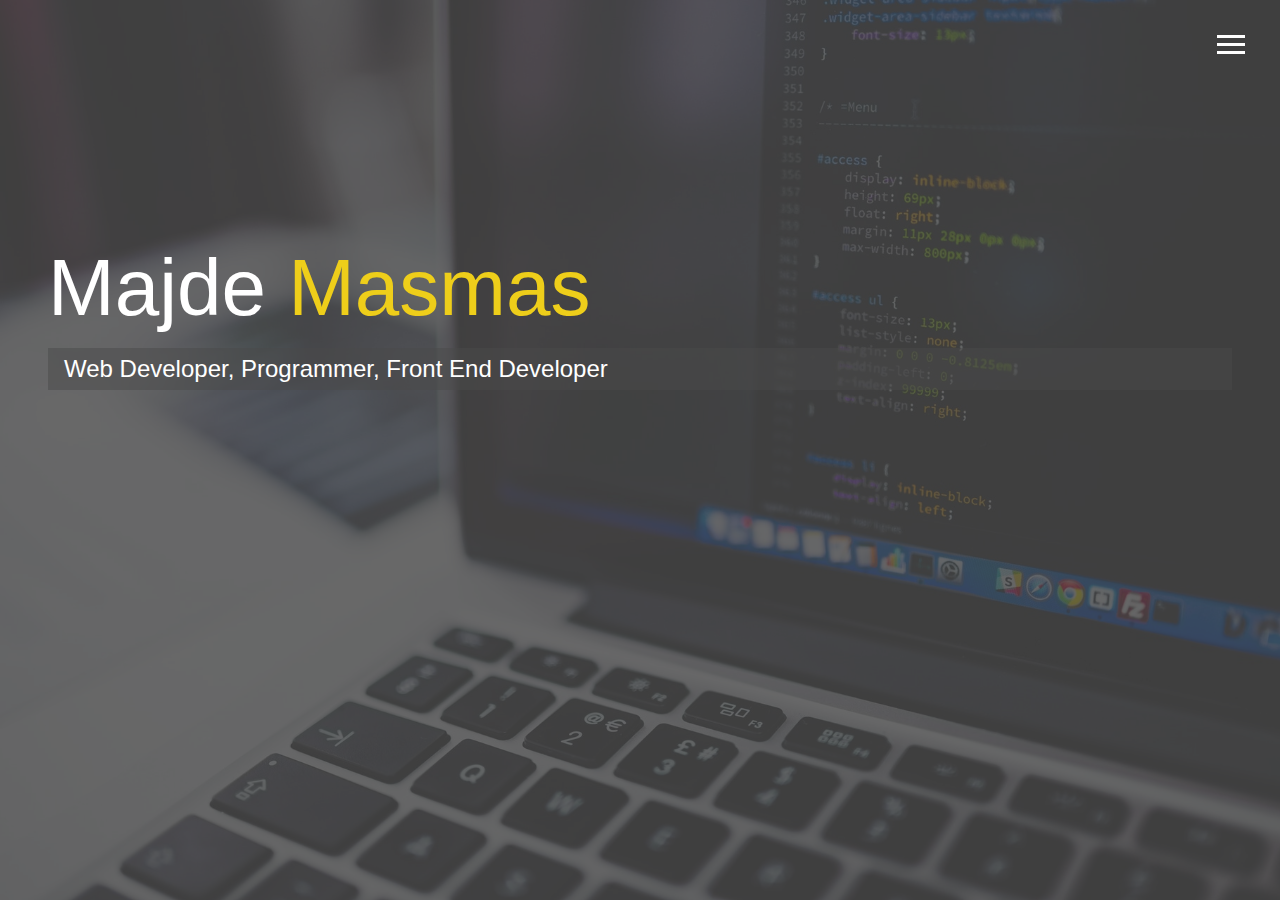
<file: index.html>
<!DOCTYPE html>
<html lang="en">
<head>
  <meta charset="UTF-8">
  <meta name="viewport" content="width=device-width, initial-scale=1.0">
  <meta http-equiv="X-UA-Compatible" content="ie=edge">
  <link rel="stylesheet" href="https://use.fontawesome.com/releases/v5.8.1/css/all.css" 
   integrity="sha384-50oBUHEmvpQ+1lW4y57PTFmhCaXp0ML5d60M1M7uH2+nqUivzIebhndOJK28anvf"
   crossorigin="anonymous">
  <link rel="stylesheet" href="css/main.css">
  <title>Welcome To My Protfolio</title>
</head>
<body id="bg-img">
 <header>
   <div class="menu-btn">
     <div class="btn-line"></div>
     <div class="btn-line"></div>
     <div class="btn-line"></div>
   </div>

   <nav class="menu">
     <div class="menu-branding">
       <div class="portrait"></div>
     </div>
     <ul class="menu-nav">
       <li class="nav-item current">
         <a href="index.html" class="nav-link">
          Home
        </a>
       </li>
       <li class="nav-item">
        <a href="about.html" class="nav-link">
         About Me
       </a>
      </li>
      <li class="nav-item">
        <a href="work.html" class="nav-link">
         My Work
       </a>
      </li>
      <li class="nav-item">
        <a href="contact.html" class="nav-link">
         How To Reach Me
       </a>
      </li>
     </ul>

   </nav>
 </header>

 <main id="home">
   <h1 class="lg-heading">Majde <span class="text-secondary">Masmas</span>
  </h1>
  <h2 class="sm-heading">
    Web Developer, Programmer, Front End Developer
  </h2>
  <div class="icons">
    <a href="#">
      <i class="fab fa-twitter fa-2x"></i>
    </a>
    <a href="https://www.facebook.com/majdemasmas" target="_blank">
      <i class="fab fa-facebook fa-2x"></i>
    </a>
    <a href="https://www.linkedin.com/in/majde-masmas/"  target="_blank">
      <i class="fab fa-linkedin fa-2x"></i>
    </a>
    <a href="https://github.com/majdemasmas" target="_blank">
      <i class="fab fa-github fa-2x"></i>
    </a>
  </div>

 </main>

 <script src="js/main.js"></script>
</body>
</html>
</file>
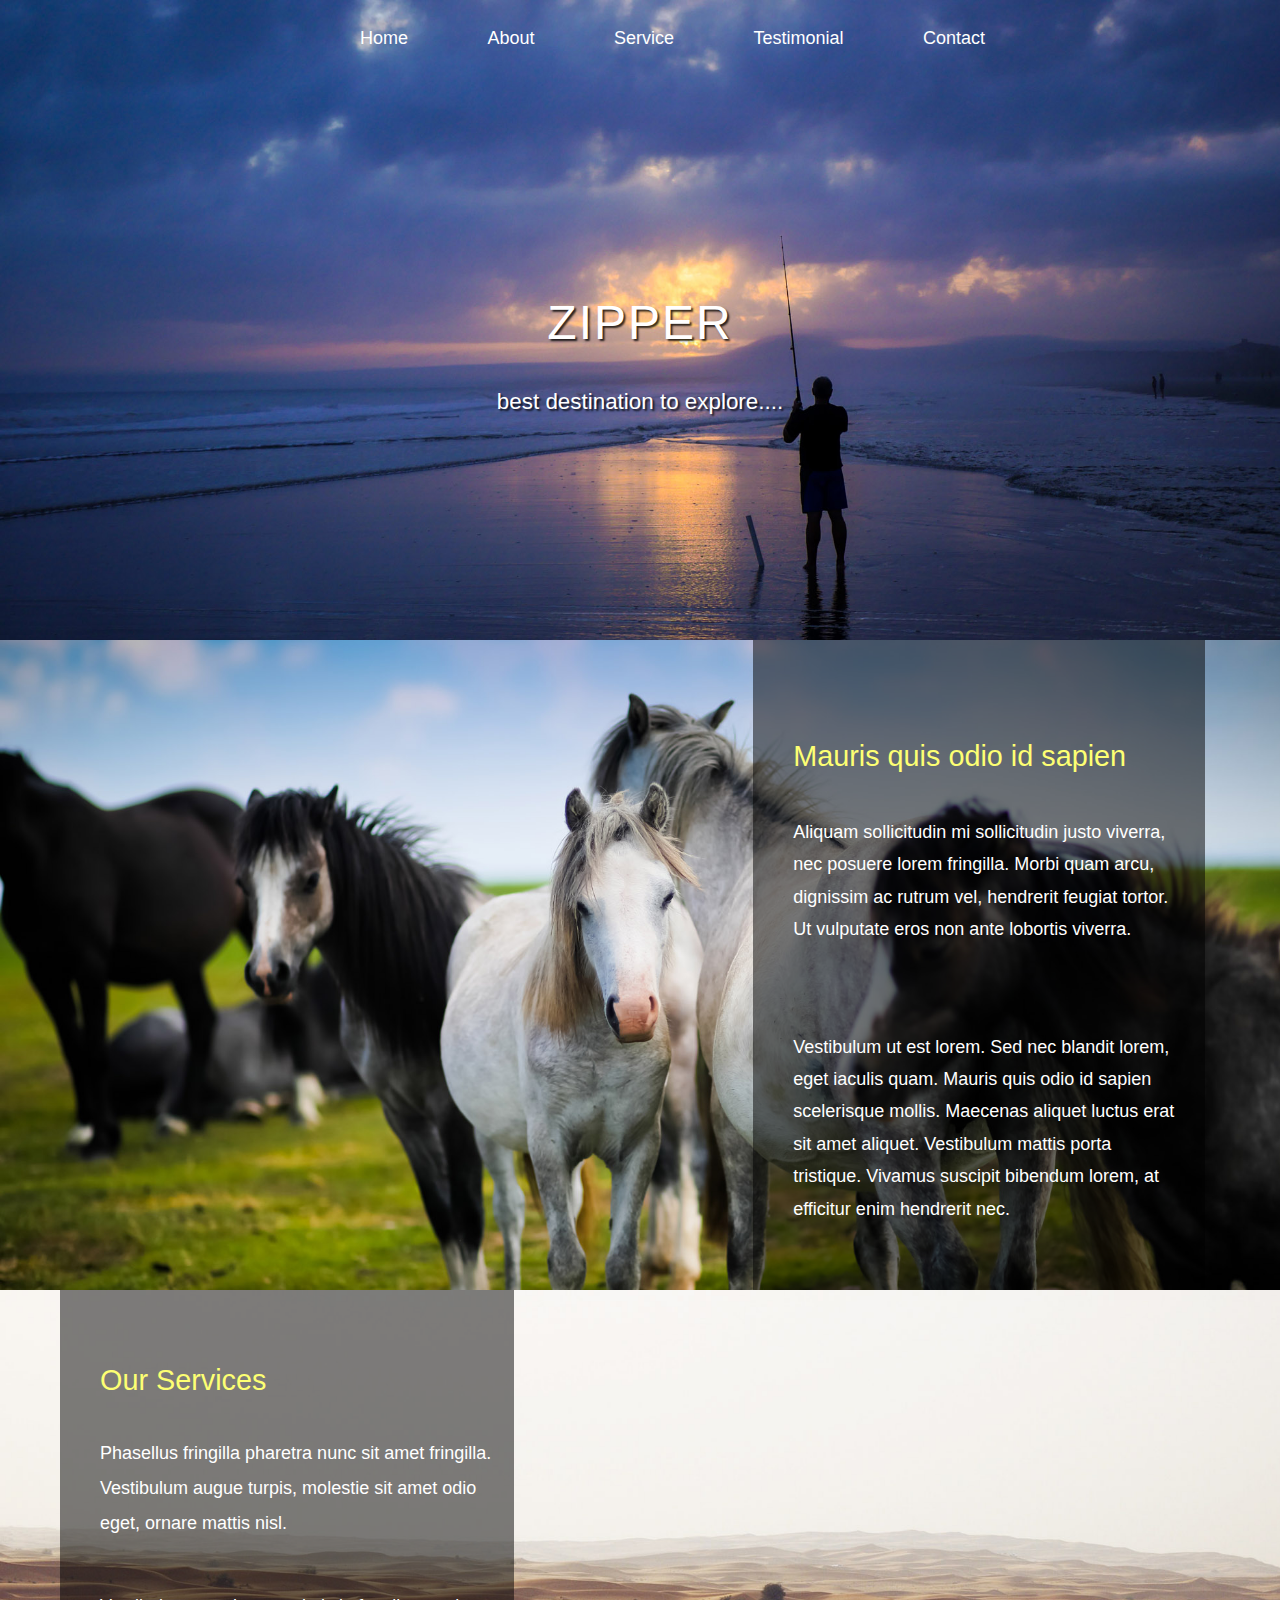
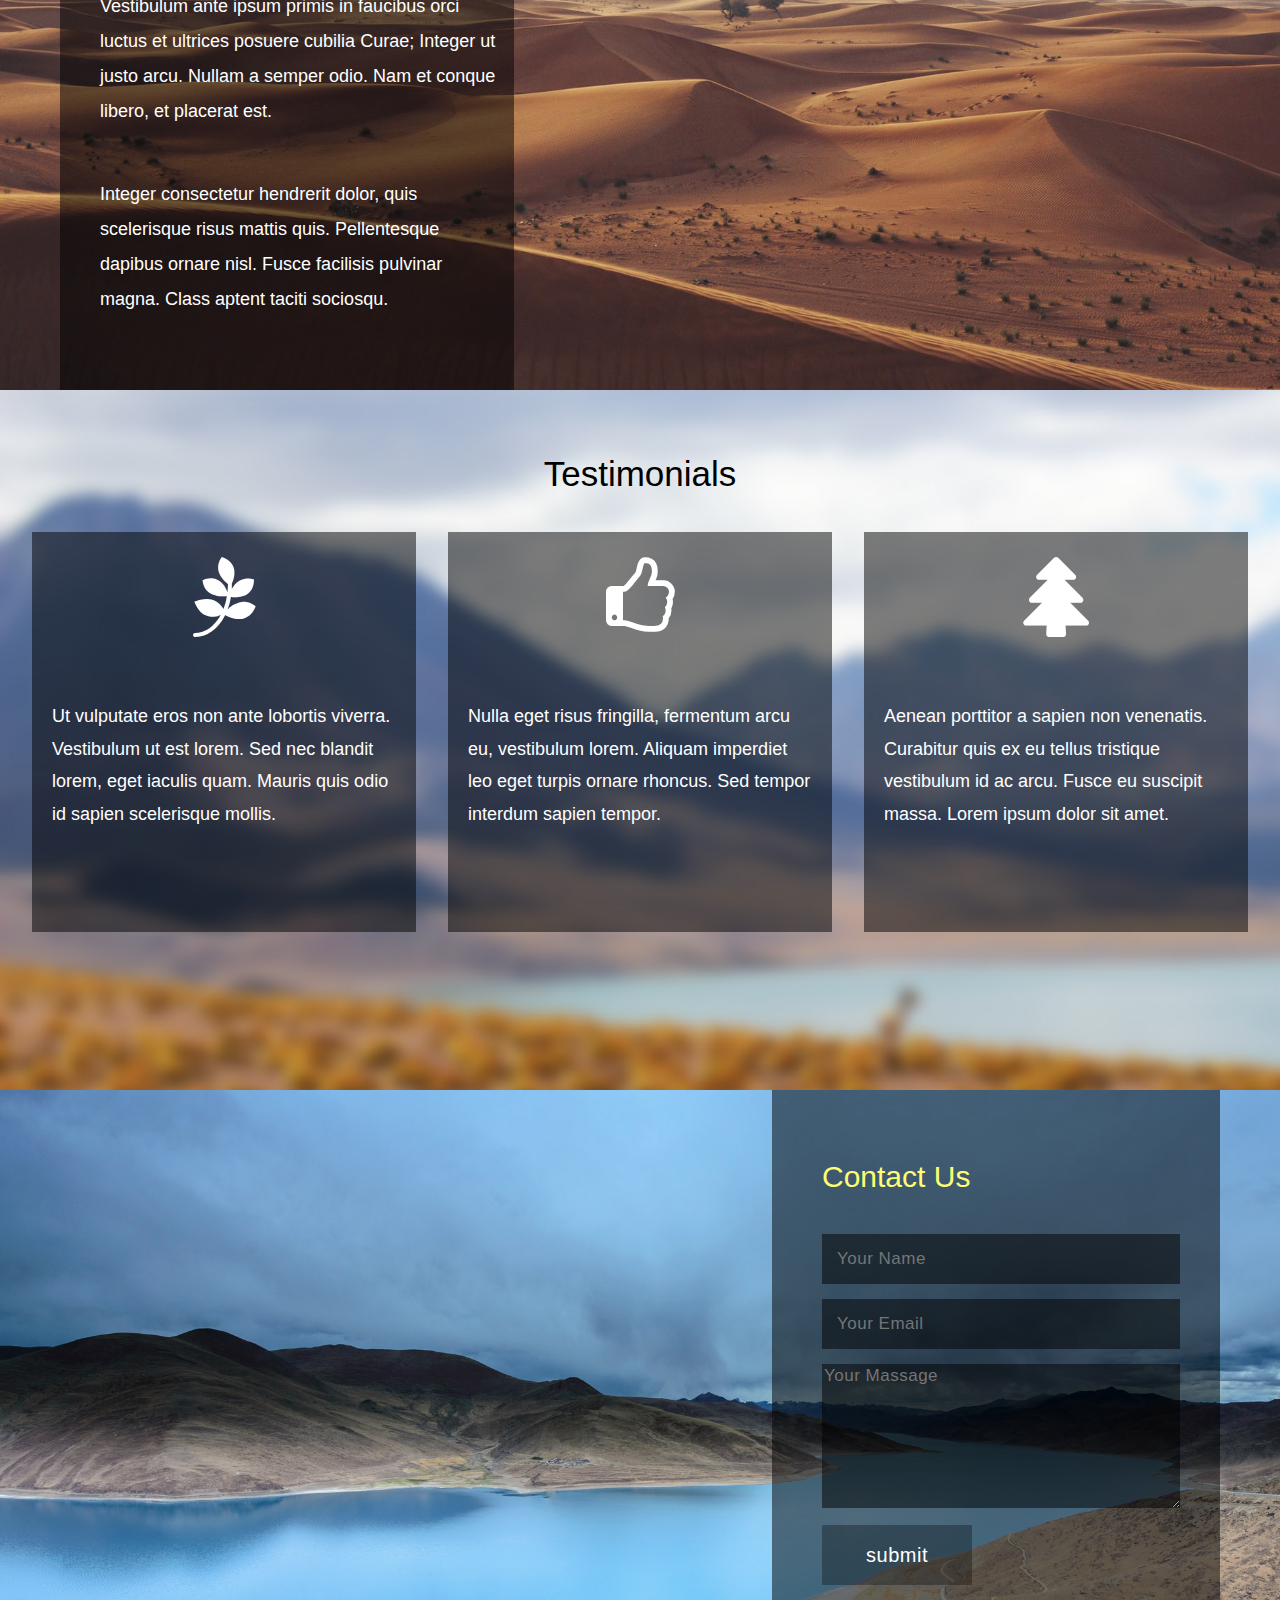
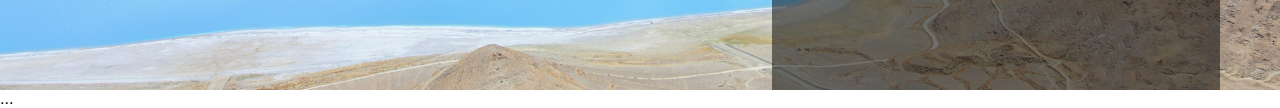
<file: mywork/html+css+jQuery1/index.html>
<html>
    <head>
        <meta charset="utf-8">
        <link rel="stylesheet" href="css/font-awesome.min.css">
        <link rel="stylesheet" href="css/style.css">
        <title>Zipper</title>
    </head>
    <body>
        <div class="home" id="home">
            <div class="header">
                <ul>
                    <li><a href="#" data-value="home">Home</a></li>
                    <li><a href="#" data-value="about">About</a></li>
                    <li><a href="#" data-value="service">Service</a></li>
                    <li><a href="#" data-value="test">Testimonial</a></li>
                    <li><a href="#" data-value="contact">Contact</a></li>
                </ul>
                
            </div>
            <div class="header scroll_nav">
                <ul>
                    <li><a href="#" data-value="home">Home</a></li>
                    <li><a href="#" data-value="about">About</a></li>
                    <li><a href="#" data-value="service">Service</a></li>
                    <li><a href="#" data-value="test">Testimonial</a></li>
                    <li><a href="#" data-value="contact">Contact</a></li>
                </ul>
                
            </div>
            <div class="best">
                <h1>Zipper</h1>
                <p>best destination to explore....</p>
            </div>
        </div>
        <div class="about" id="about">
            <div class="about_us">
                <h2>Mauris quis odio id sapien</h2>
                <p>Aliquam sollicitudin mi sollicitudin justo viverra, nec posuere lorem fringilla. Morbi quam arcu, dignissim ac rutrum vel, hendrerit feugiat tortor. Ut vulputate eros non ante lobortis viverra.</p>
                <p>Vestibulum ut est lorem. Sed nec blandit lorem, eget iaculis quam. Mauris quis odio id sapien scelerisque mollis. Maecenas aliquet luctus erat sit amet aliquet. Vestibulum mattis porta tristique. Vivamus suscipit bibendum lorem, at efficitur enim hendrerit nec.</p>
            </div>
        </div>
        <div class="services" id="service">
            <div class="services_us">
                <h2>Our Services</h2>
                <p>Phasellus fringilla pharetra nunc sit amet fringilla. Vestibulum augue turpis, molestie sit amet odio eget, ornare mattis nisl.</p>
                <p>Vestibulum ante ipsum primis in faucibus orci luctus et ultrices posuere cubilia Curae; Integer ut justo arcu. Nullam a semper odio. Nam et conque libero, et placerat est.</p>
                <p>Integer consectetur hendrerit dolor, quis scelerisque risus mattis quis. Pellentesque dapibus ornare nisl. Fusce facilisis pulvinar magna. Class aptent taciti sociosqu.</p>
            </div>
        </div>
        <!--     Testimonials   -->
        <div class="Testimonials" id="test">
            <h2>Testimonials</h2>
            <div class="test">
                <i class="fa fa-pagelines fa-5x"></i>
                <p>Ut vulputate eros non ante lobortis viverra. Vestibulum ut est lorem. Sed nec blandit lorem, eget iaculis quam. Mauris quis odio id sapien scelerisque mollis.</p>
            </div>
            <div class="test">
                <i class="fa fa-thumbs-o-up fa-5x"></i>
                <p>Nulla eget risus fringilla, fermentum arcu eu, vestibulum lorem. Aliquam imperdiet leo eget turpis ornare rhoncus. Sed tempor interdum sapien tempor.</p>
            </div>
            <div class="test">
                <i class="fa fa-tree fa-5x"></i>
                <p>Aenean porttitor a sapien non venenatis. Curabitur quis ex eu tellus tristique vestibulum id ac arcu. Fusce eu suscipit massa. Lorem ipsum dolor sit amet.</p>
            </div>
        </div>
        <!--    contact us   -->
        <div class="contact" id="contact">
            <div class="contact_us">
                
                <form>
                   <h2>Contact Us</h2>
                    <input type="text" placeholder="Your Name">
                    <input type="text" placeholder="Your Email">
                    <textarea cols="15" rows="7" placeholder="Your Massage"></textarea>
                    <input type="submit" value="submit">
                </form>
            </div>
        </div>
        <div class="clearfix">...</div>
        
        
        
        
        <script src="js/jquery-3.3.1.min.js"></script>
        <script src="js/script.js"></script>
    </body>
</html>
</file>
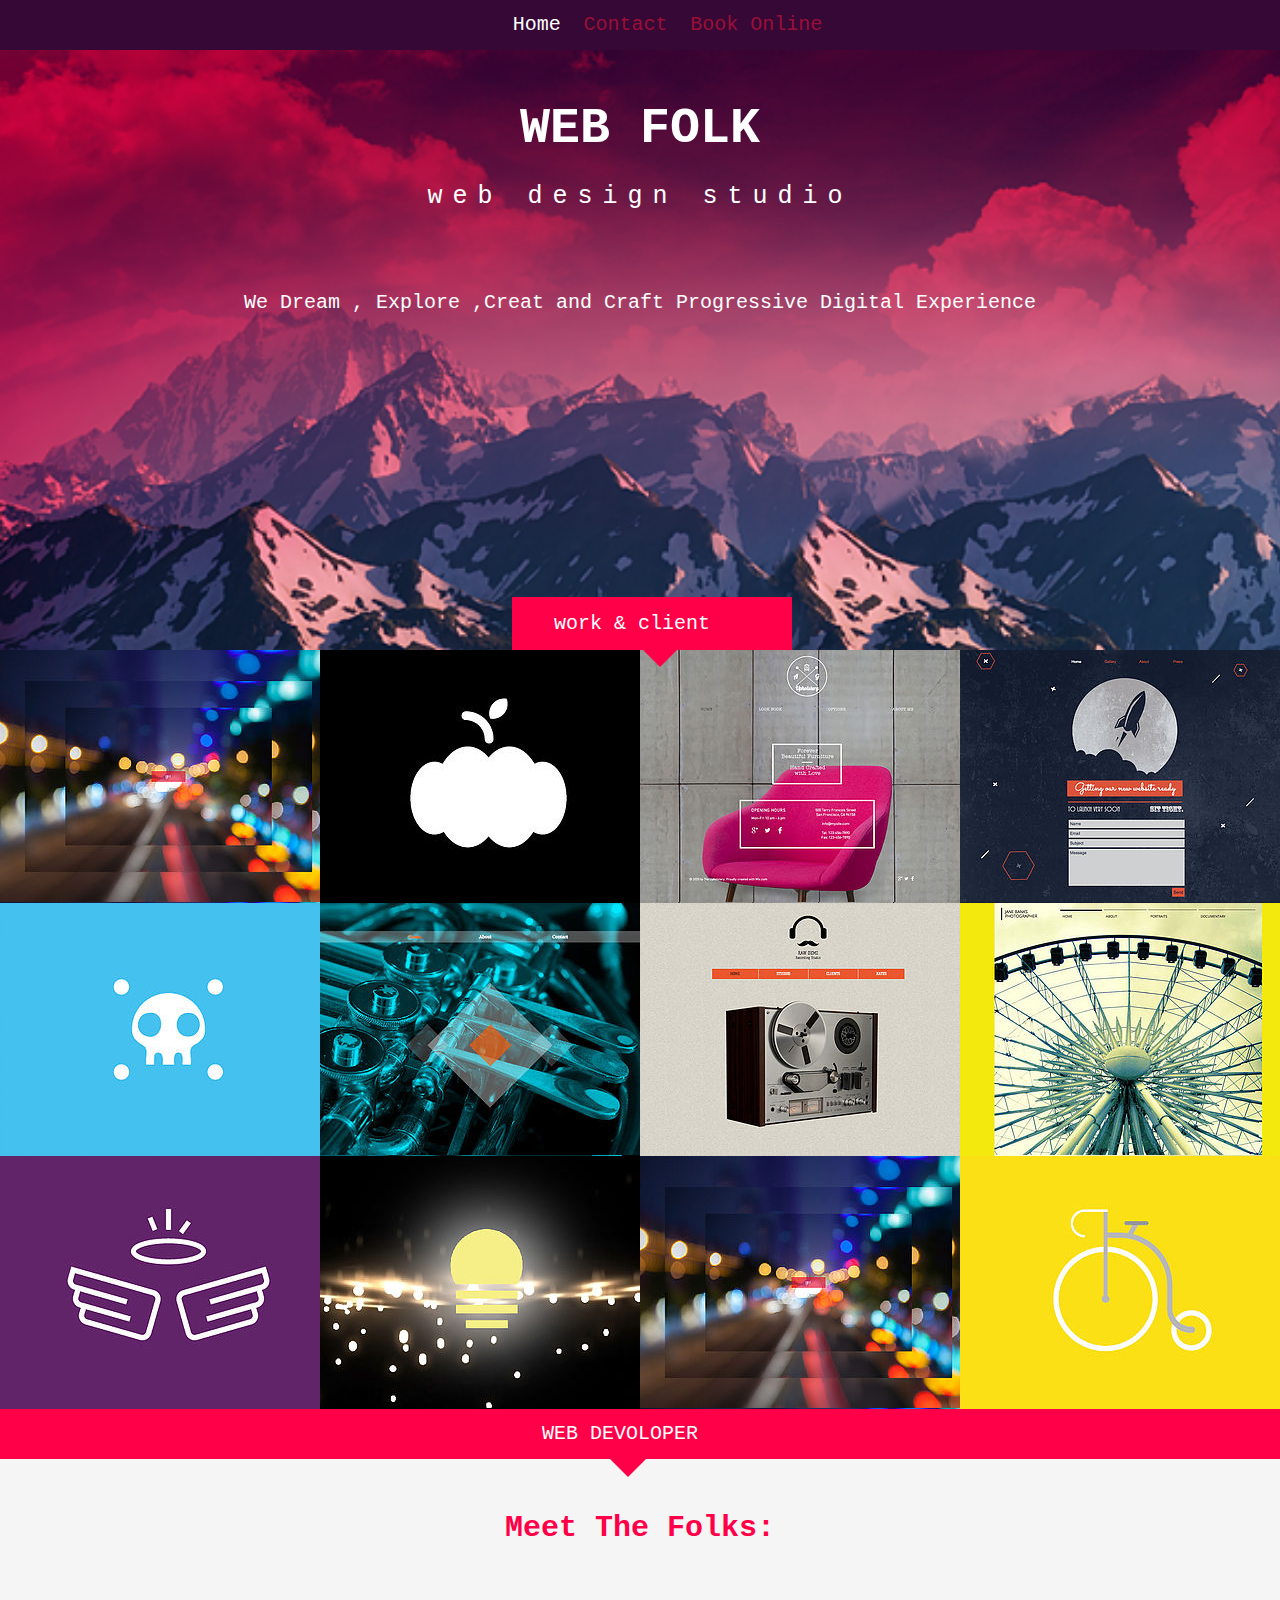
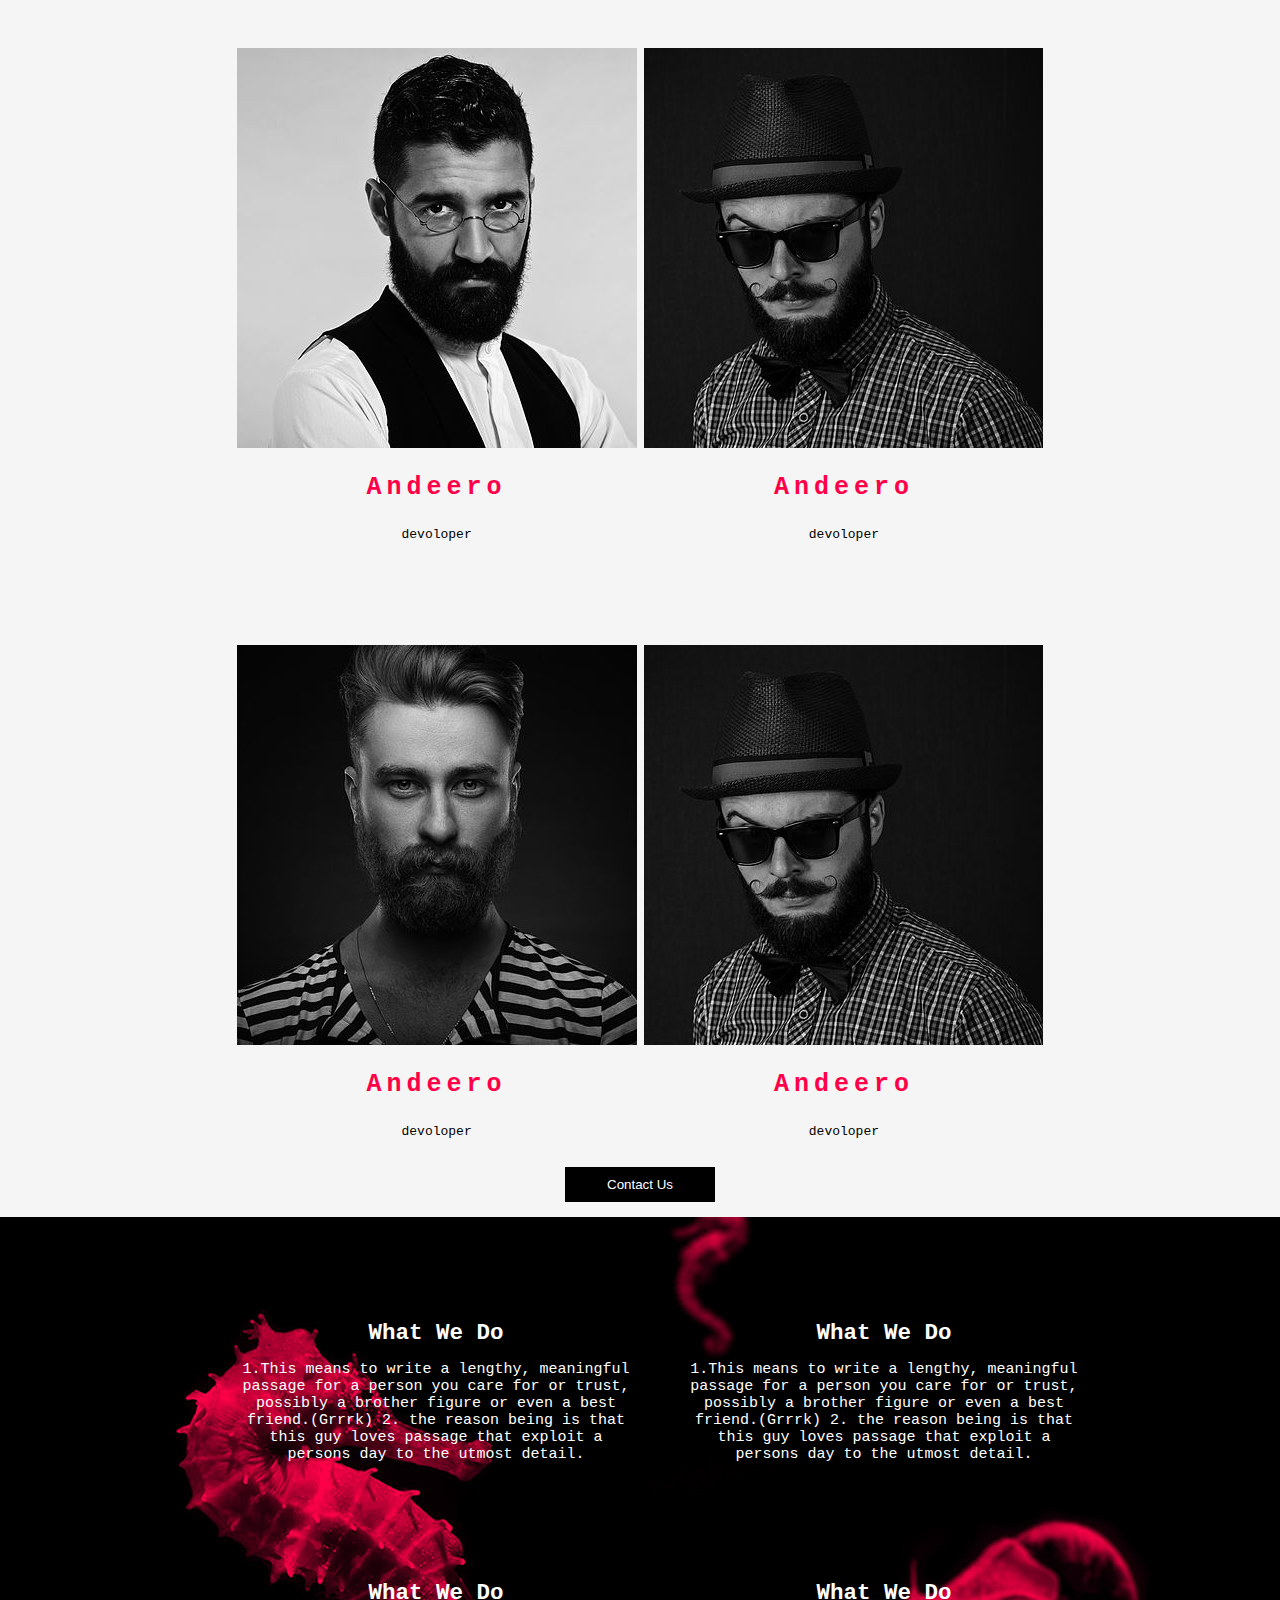
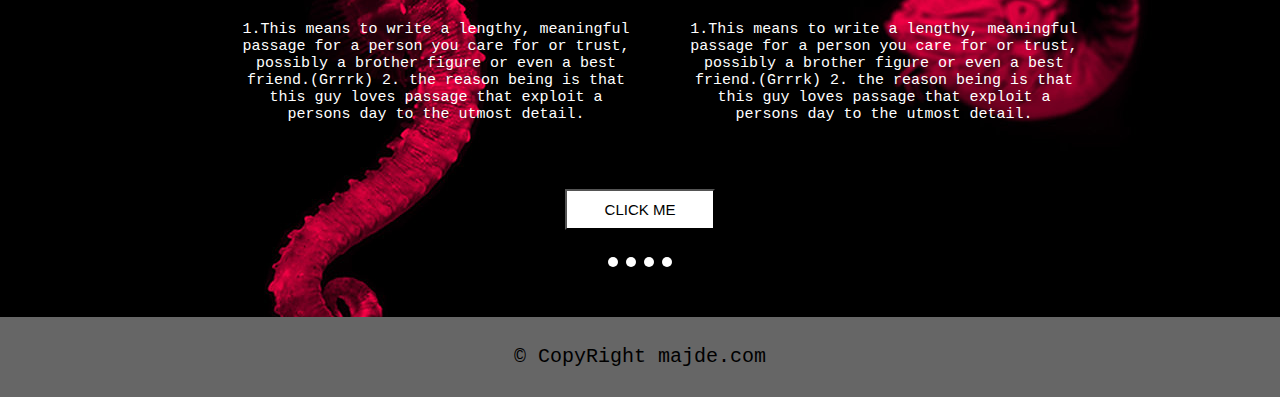
<file: mywork/myfist/index.html>
<html>
    <head>
        <meat charset="utf-8">
        <link rel="stylesheet" href="css/style.css">    
        </meat>
        <title>myFirst Project</title>
    </head>
    <body>
        <!----Header--->
        <div class="navbar">
            <ul>
                <li><a  class="active" href="index.html" >Home</a></li>
                <li><a href="contact.html">Contact</a></li>
                <li><a href="bookonline.html">Book Online</a></li>
            </ul>
        </div>
        
        <!--  Web Flok   --->
        <div class="web">
            <div class="flok">
                <h2>Web Folk</h2>
                <p>web design studio</p>
            </div>
            <div class="dream">
                <p>We Dream , Explore ,Creat and Craft
                 Progressive Digital Experience</p>
            </div>
            <div class="bollet">
                <span></span>
                <span></span>
                <span></span>
            </div>
            <div class="work">work & client</div>
        </div>
        
        <!--    Images    -->
        
        <div class="image">
            <div class="img">
                <div class="over"></div>
            </div>
            <div class="img i-1">
                <div class="over"></div>
            </div>
            <div class="img i-2">
                <div class="over"></div>
            </div>
            <div class="img i-3">
                <div class="over"></div>
            </div>
            <div class="img i-4">
                <div class="over"></div>
            </div>
            <div class="img i-5">
                <div class="over"></div>
            </div>
            <div class="img i-6">
                <div class="over"></div>
            </div>
            <div class="img i-7">
                <div class="over"></div>
            </div>
            <div class="img i-8">
                <div class="over"></div>
            </div>
            <div class="img i-9">
                <div class="over"></div>
            </div>
            <div class="img i-10">
                <div class="over"></div>
            </div>
            <div class="img i-11">
                <div class="over"></div>
            </div> 
            <div class="clear"></div>                                          
        </div>
        
        <!--   Meet Folk     -->
        
        <div class="meet">
            <div class="head">Web devoloper</div>
            
            <h2>Meet The Folks:</h2>
            <div class="meet_img">
                <img src="imgs/Person_1.jpg" alt="person">
                <h3>Andeero</h3>
                <p>devoloper</p>
            </div>
            <div class="meet_img">
                <img src="imgs/Person_2.jpg" alt="person">
                <h3>Andeero</h3>
                <p>devoloper</p>
            </div>
            <br>
             <div class="meet_img">
                <img src="imgs/Person_3.jpg" alt="person">
                <h3>Andeero</h3>
                <p>devoloper</p>
            </div>
            <div class="meet_img">
                <img src="imgs/Person_2.jpg" alt="person">
                <h3>Andeero</h3>
                <p>devoloper</p>
            </div>
            <div class="clear"></div> 
            <button>Contact Us</button>
        </div>
        <!-- End   -->
        <div class="end">
            <div class="content">
                <h2>What We Do</h2>
                <p>
1.This means to write a lengthy, meaningful passage for a person you care for or trust, possibly a brother figure or even a best friend.(Grrrk)
2. the reason being is that this guy loves passage that exploit a persons day to the utmost detail.
                </p>
            </div>
            <div class="content">
                <h2>What We Do</h2>
                <p>
1.This means to write a lengthy, meaningful passage for a person you care for or trust, possibly a brother figure or even a best friend.(Grrrk)
2. the reason being is that this guy loves passage that exploit a persons day to the utmost detail.
                </p>
            </div>
            <br>
            <div class="content">
                <h2>What We Do</h2>
                <p>
1.This means to write a lengthy, meaningful passage for a person you care for or trust, possibly a brother figure or even a best friend.(Grrrk)
2. the reason being is that this guy loves passage that exploit a persons day to the utmost detail.
                </p>
            </div>
            <div class="content">
                <h2>What We Do</h2>
                <p>
1.This means to write a lengthy, meaningful passage for a person you care for or trust, possibly a brother figure or even a best friend.(Grrrk)
2. the reason being is that this guy loves passage that exploit a persons day to the utmost detail.
                </p>
            </div>
            <div class="claer"></div>
            <button>Click Me</button>
            <div class="bol">
                <span></span>
                <span></span>
                <span></span>
                <span></span>
            </div>
         </div>
         <!--   Footer   -->
         <div class="footer">
             &copy; CopyRight majde.com
         </div>
    </body>
    
</html>
</file>
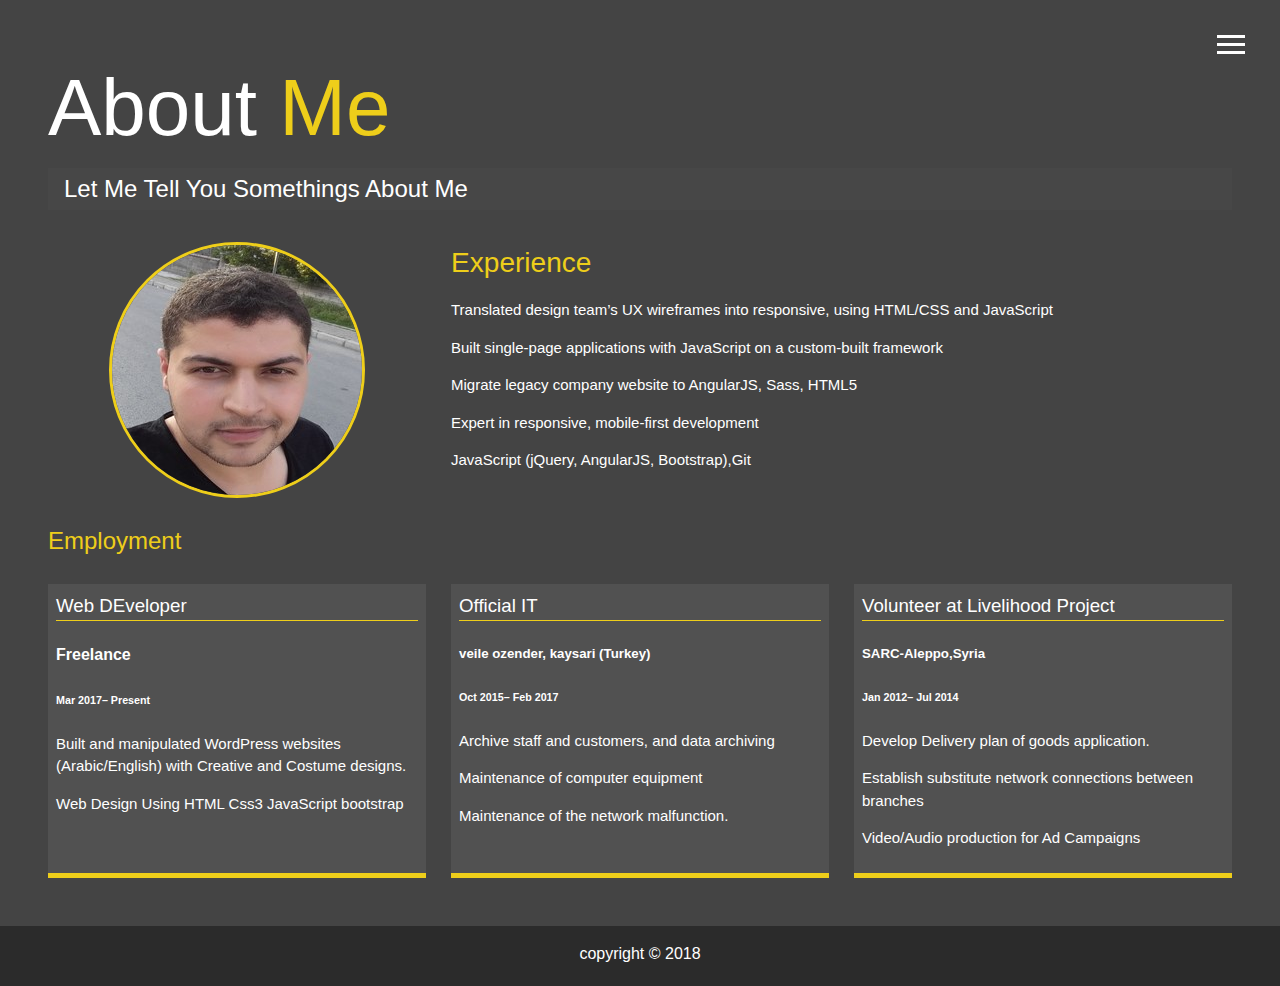
<file: about.html>
<!DOCTYPE html>
<html lang="en">
<head>
  <meta charset="UTF-8">
  <meta name="viewport" content="width=device-width, initial-scale=1.0">
  <meta http-equiv="X-UA-Compatible" content="ie=edge">
  <link rel="stylesheet" href="https://use.fontawesome.com/releases/v5.8.1/css/all.css" 
   integrity="sha384-50oBUHEmvpQ+1lW4y57PTFmhCaXp0ML5d60M1M7uH2+nqUivzIebhndOJK28anvf"
   crossorigin="anonymous">
  <link rel="stylesheet" href="css/main.css">
  <title>About Me</title>
</head>
<body>
 <header>
   <div class="menu-btn">
     <div class="btn-line"></div>
     <div class="btn-line"></div>
     <div class="btn-line"></div>
   </div>

   <nav class="menu">
     <div class="menu-branding">
       <div class="portrait"></div>
     </div>
     <ul class="menu-nav">
       <li class="nav-item ">
         <a href="home.html" class="nav-link">
          Home
        </a>
       </li>
       <li class="nav-item current">
        <a href="about.html" class="nav-link">
         About Me
       </a>
      </li>
      <li class="nav-item">
        <a href="work.html" class="nav-link">
         My Work
       </a>
      </li>
      <li class="nav-item">
        <a href="contact.html" class="nav-link">
         How To Reach Me
       </a>
      </li>
     </ul>

   </nav>
 </header>

 <main id="about">
   <h1 class="lg-heading">About <span class="text-secondary">Me</span>
  </h1>
  <h2 class="sm-heading">
    Let Me Tell You Somethings About Me
  </h2>
  <div class="about-info">
      <img src="img/majde.jpg" alt="Majde"
      class="bio-image">

      <div class="bio">
          <h3 class="text-secondary">Experience</h3>
          <div><p>Translated design team’s UX wireframes into responsive, using HTML/CSS and JavaScript</p>
            <p>Built single-page applications with JavaScript on a custom-built framework</p>
            <p>Migrate legacy company website to AngularJS, Sass, HTML5</p>
            <p>Expert in responsive, mobile-first development</p>
            <p>JavaScript (jQuery, AngularJS, Bootstrap),Git</p>
          </div>
      </div>
      <h2 class="h-row text-secondary">Employment </h2>
      <div class="job job-1">
          <h3>Web DEveloper</h3>
          <h4>Freelance</h4>
          <h6>Mar 2017– Present</h6>
          <p>Built and manipulated WordPress websites (Arabic/English)  with Creative and Costume designs.</p> 
          <p> Web Design Using HTML Css3  JavaScript bootstrap</p>
          
      </div>
      <div class="job job-2">
            <h3>Official IT</h3>
            <h5>veile ozender, kaysari (Turkey)</h5>
            <h6>Oct 2015– Feb 2017</h6>
            <p>Archive staff and customers, and data archiving</p>
            <p>Maintenance of computer equipment</p>
            <p>Maintenance of the network malfunction.</p>
      </div>
      <div class="job job-3">
                <h3>Volunteer at Livelihood Project</h3>
                <h5>SARC-Aleppo,Syria</h5>
                <h6>Jan 2012– Jul 2014</h6>
                <p>Develop Delivery plan of goods application. </p>
                <p> Establish substitute network connections between branches  </p>
                <p>Video/Audio production for Ad Campaigns</p>
      </div>
  </div>
 </main>

 <footer id="main-footer">
   copyright &copy; 2018 
 </footer>

 <script src="js/main.js"></script>
</body>
</html>
</file>
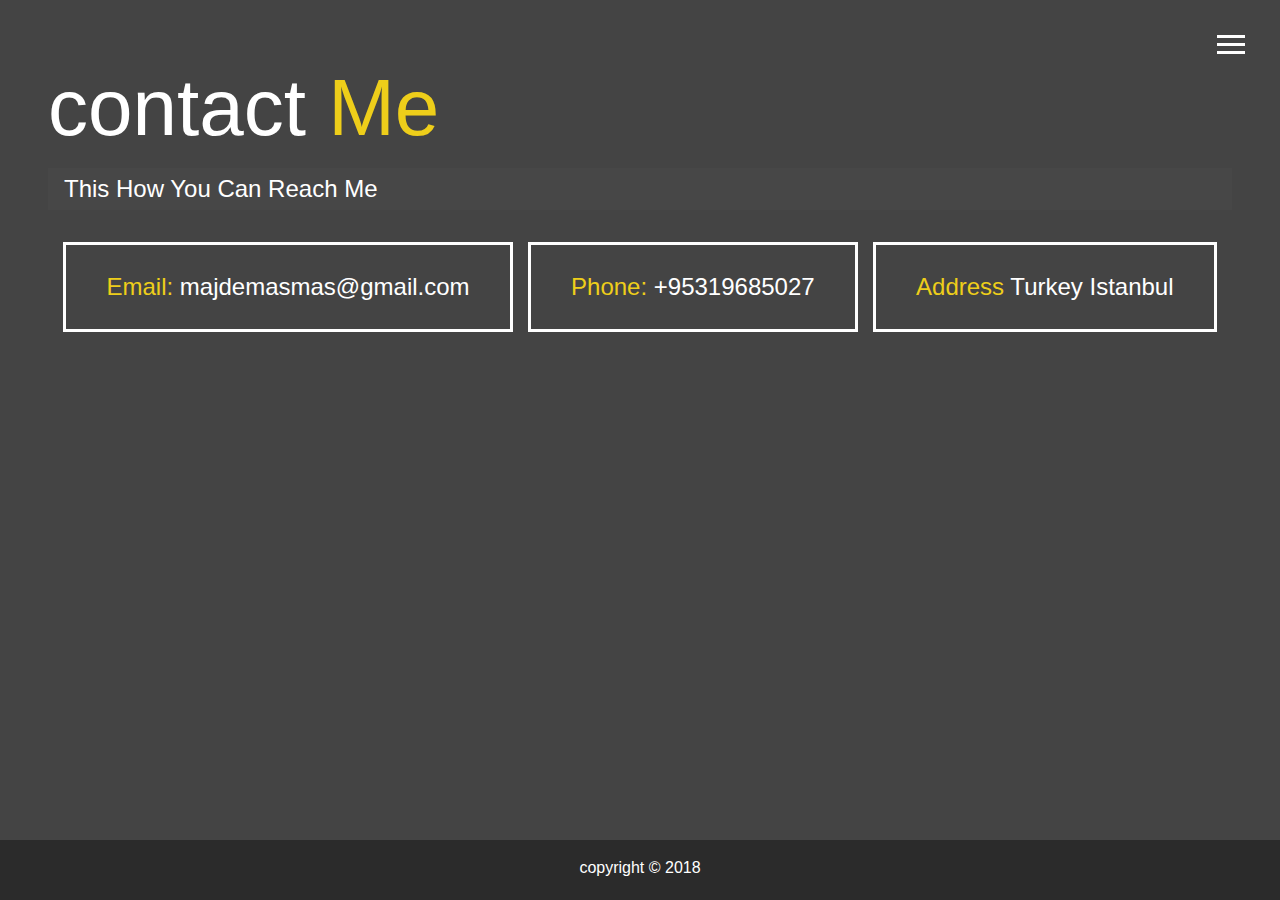
<file: contact.html>
<!DOCTYPE html>
<html lang="en">
<head>
  <meta charset="UTF-8">
  <meta name="viewport" content="width=device-width, initial-scale=1.0">
  <meta http-equiv="X-UA-Compatible" content="ie=edge">
  <link rel="stylesheet" href="https://use.fontawesome.com/releases/v5.8.1/css/all.css" 
   integrity="sha384-50oBUHEmvpQ+1lW4y57PTFmhCaXp0ML5d60M1M7uH2+nqUivzIebhndOJK28anvf"
   crossorigin="anonymous">
  <link rel="stylesheet" href="css/main.css">
  <title>Contact Me</title>
</head>
<body>
 <header>
   <div class="menu-btn">
     <div class="btn-line"></div>
     <div class="btn-line"></div>
     <div class="btn-line"></div>
   </div>

   <nav class="menu">
     <div class="menu-branding">
       <div class="portrait"></div>
     </div>
     <ul class="menu-nav">
       <li class="nav-item ">
         <a href="index.html" class="nav-link">
          Home
        </a>
       </li>
       <li class="nav-item">
        <a href="about.html" class="nav-link">
         About Me
       </a>
      </li>
      <li class="nav-item">
        <a href="work.html" class="nav-link">
         My Work
       </a>
      </li>
      <li class="nav-item current">
        <a href="contact.html" class="nav-link">
         How To Reach Me
       </a>
      </li>
     </ul>

   </nav>
 </header>

 <main id="contact">
   <h1 class="lg-heading">contact <span class="text-secondary">Me</span>
  </h1>
  <h2 class="sm-heading">
    This How You Can Reach Me
  </h2>
  <div class="boxes">
      <div>
          <span class="text-secondary">Email:</span>
          majdemasmas@gmail.com
      </div>
      <div>
        <span class="text-secondary">Phone:</span>
        +95319685027
    </div>
    <div>
        <span class="text-secondary">Address</span>
        Turkey Istanbul
    </div>
  </div>
 </main>

 <footer id="main-footer">
   copyright &copy; 2018 
 </footer>

 <script src="js/main.js"></script>
</body>
</html>
</file>
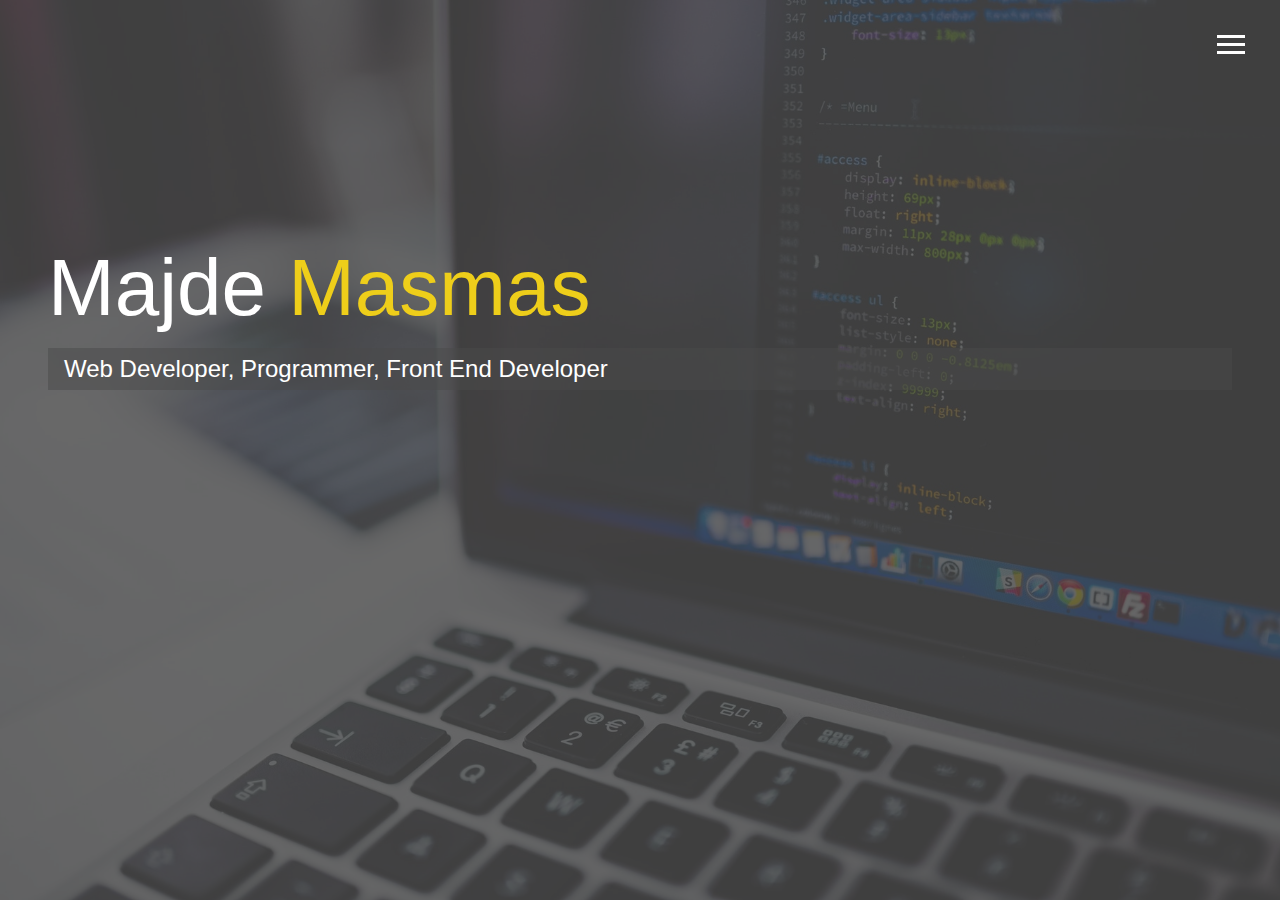
<file: home.html>
<!DOCTYPE html>
<html lang="en">
<head>
  <meta charset="UTF-8">
  <meta name="viewport" content="width=device-width, initial-scale=1.0">
  <meta http-equiv="X-UA-Compatible" content="ie=edge">
  <link rel="stylesheet" href="https://use.fontawesome.com/releases/v5.8.1/css/all.css" 
   integrity="sha384-50oBUHEmvpQ+1lW4y57PTFmhCaXp0ML5d60M1M7uH2+nqUivzIebhndOJK28anvf"
   crossorigin="anonymous">
  <link rel="stylesheet" href="css/main.css">
  <title>Welcome To My Protfolio</title>
</head>
<body id="bg-img">
 <header>
   <div class="menu-btn">
     <div class="btn-line"></div>
     <div class="btn-line"></div>
     <div class="btn-line"></div>
   </div>

   <nav class="menu">
     <div class="menu-branding">
       <div class="portrait"></div>
     </div>
     <ul class="menu-nav">
       <li class="nav-item current">
         <a href="home.html" class="nav-link">
          Home
        </a>
       </li>
       <li class="nav-item">
        <a href="about.html" class="nav-link">
         About Me
       </a>
      </li>
      <li class="nav-item">
        <a href="work.html" class="nav-link">
         My Work
       </a>
      </li>
      <li class="nav-item">
        <a href="contact.html" class="nav-link">
         How To Reach Me
       </a>
      </li>
     </ul>

   </nav>
 </header>

 <main id="home">
   <h1 class="lg-heading">Majde <span class="text-secondary">Masmas</span>
  </h1>
  <h2 class="sm-heading">
    Web Developer, Programmer, Front End Developer
  </h2>
  <div class="icons">
    <a href="#">
      <i class="fab fa-twitter fa-2x"></i>
    </a>
    <a href="https://www.facebook.com/majdemasmas" target="_blank">
      <i class="fab fa-facebook fa-2x"></i>
    </a>
    <a href="https://www.linkedin.com/in/majde-masmas/"  target="_blank">
      <i class="fab fa-linkedin fa-2x"></i>
    </a>
    <a href="https://github.com/majdemasmas" target="_blank">
      <i class="fab fa-github fa-2x"></i>
    </a>
  </div>

 </main>

 <script src="js/main.js"></script>
</body>
</html>
</file>
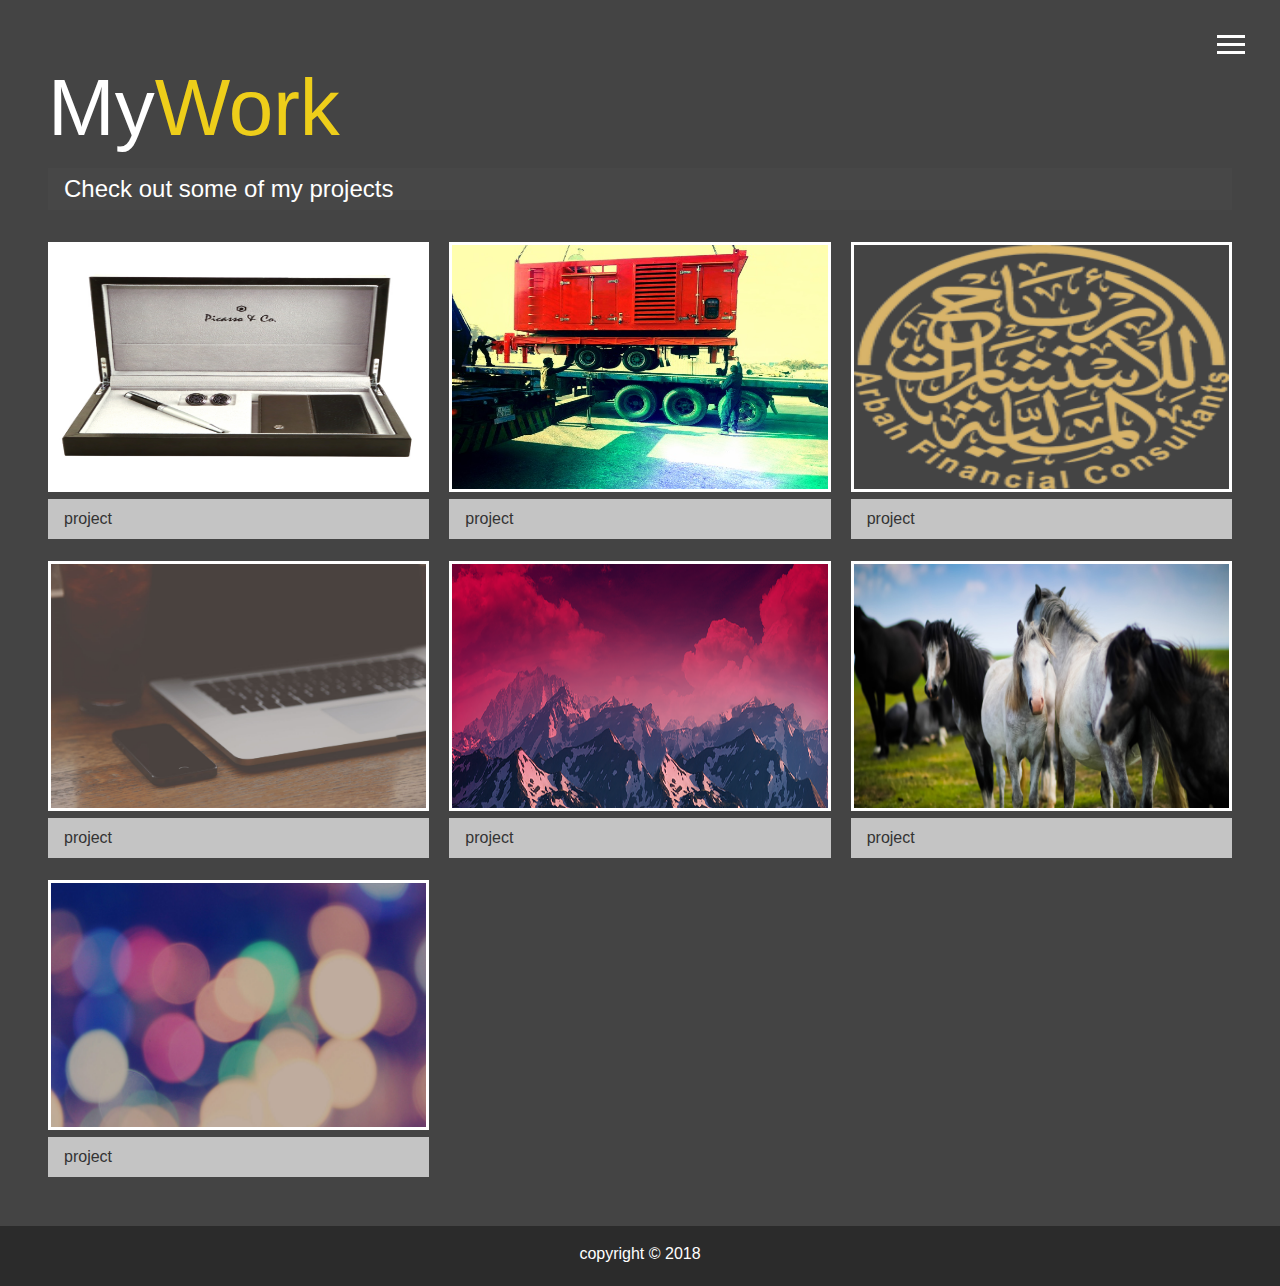
<file: work.html>
<!DOCTYPE html>
<html lang="en">
<head>
  <meta charset="UTF-8">
  <meta name="viewport" content="width=device-width, initial-scale=1.0">
  <meta http-equiv="X-UA-Compatible" content="ie=edge">
  <link rel="stylesheet" href="https://use.fontawesome.com/releases/v5.8.1/css/all.css" 
   integrity="sha384-50oBUHEmvpQ+1lW4y57PTFmhCaXp0ML5d60M1M7uH2+nqUivzIebhndOJK28anvf"
   crossorigin="anonymous">
  <link rel="stylesheet" href="css/main.css">
  <title>My Work</title>
</head>
<body>
 <header>
   <div class="menu-btn">
     <div class="btn-line"></div>
     <div class="btn-line"></div>
     <div class="btn-line"></div>
   </div>

   <nav class="menu">
     <div class="menu-branding">
       <div class="portrait"></div>
     </div>
     <ul class="menu-nav">
       <li class="nav-item ">
         <a href="home.html" class="nav-link">
          Home
        </a>
       </li>
       <li class="nav-item ">
        <a href="about.html" class="nav-link">
         About Me
       </a>
      </li>
      <li class="nav-item current">
        <a href="work.html" class="nav-link">
         My Work
       </a>
      </li>
      <li class="nav-item">
        <a href="contact.html" class="nav-link">
         How To Reach Me
       </a>
      </li>
     </ul>

   </nav>
 </header>

 <main id="work">
   <h1 class="lg-heading">My<span class="text-secondary">Work</span>
  </h1>
  <h2 class="sm-heading">
    Check out some of my projects
  </h2>
  <div class="projects">
      <div class="item">
          <a href="https://www.elitegift.com.sa/" target="_blank">
              <img src="mywork/5/gift.jpg" alt="">
          </a>
          <a href="https://www.elitegift.com.sa/" target="_blank" class="btn-light">
              <i class="fas fa-eye"></i>project
          </a>
      </div>
      <div class="item">
        <a href="http://www.altilalfact.com/" target="_blank">
            <img src="mywork/5/products4.jpg" alt="">
        </a>
        <a href="http://www.altilalfact.com/" target="_blank" class="btn-light">
            <i class="fas fa-eye"></i>project
        </a>
    </div>
    <div class="item">
        <a href="http://www.arbahfc.com/" target="_blank">
          <img src="mywork/5/afc-logo.png" alt="">
        </a>
        <a href="http://www.arbahfc.com/" target="_blank" class="btn-light">
          <i class="fas fa-eye"></i>project
        </a>
    </div>
      <div class="item">
          <a href="mywork/sass-mediaqury/sass-mediaqury.html" target="_blank">
              <img src="mywork/sass-mediaqury/img/header.jpg">
          </a>
          <a href="mywork/sass-mediaqury/sass-mediaqury.html" target="_blank" class="btn-light">
              <i class="fas fa-eye"></i>project
          </a>
      </div>
      <div class="item">
        <a href="mywork/myfist/index.html" target="_blank">
            <img src="mywork/myfist/imgs/cover.png" alt="">
        </a>
        <a href="mywork/myfist/index.html" target="_blank" class="btn-light">
            <i class="fas fa-eye"></i>project
        </a>
    </div>
    <div class="item">
        <a href="mywork/html+css+jQuery1/index.html" target="_blank">
            <img src="mywork/html+css+jQuery1/images/image-02.jpg" alt="">
        </a>
        <a href="mywork/html+css+jQuery1/index.html" target="_blank" class="btn-light">
            <i class="fas fa-eye"></i>project
        </a>
    </div>
    <div class="item">
        <a href="mywork/mySecond/indes.html" target="_blank">
            <img src="mywork/mySecond/images/bg.jpg" alt="">
        </a>
        <a href="mywork/mySecond/indes.html" target="_blank" class="btn-light">
            <i class="fas fa-eye"></i>project
        </a>
    </div>
</div>
</main>

 <footer id="main-footer">
   copyright &copy; 2018 
 </footer>

 <script src="js/main.js"></script>
</body>
</html>
</file>
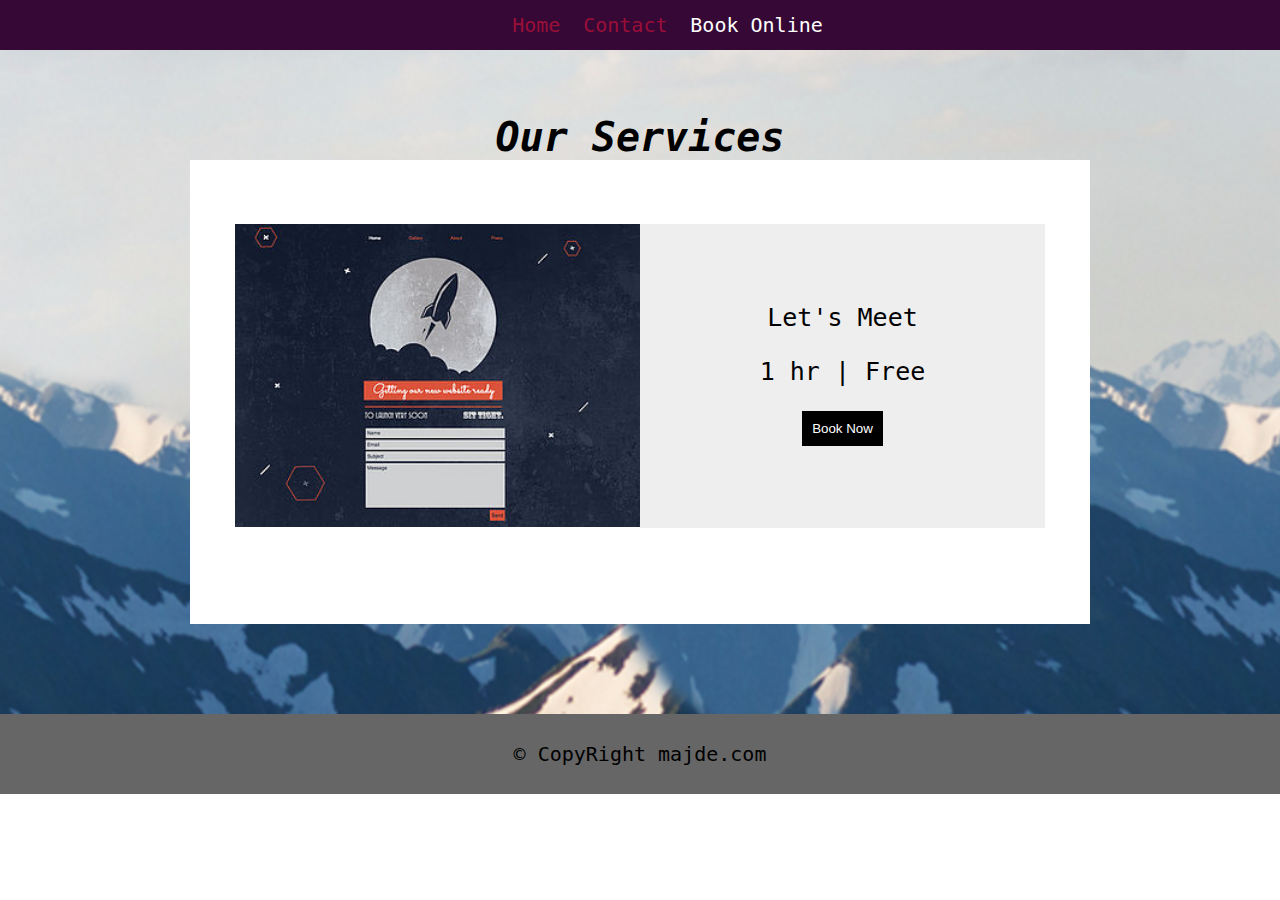
<file: mywork/myfist/bookonline.html>
<html>
    <head>
        <meat charset="utf-8">
        <link rel="stylesheet" href="css/style.css">    
        </meat>
        <title>myFirst Project</title>
    </head>
    <body>
        <!----Header--->
        <div class="navbar">
            <ul>
                <li><a href="index.html" >Home</a></li>
                <li><a href="contact.html">Contact</a></li>
                <li><a class="active" href="bookonline.html">Book Online</a></li>
            </ul>
        </div>
        <!--     Book   -->
        
        <div class="contact">
            <h2>Our Services</h2>
            <div class="cover">
                <div class="left"><img src="imgs/image_4.jpg" alt=""></div>
                <div class="right">
                    <p>Let's Meet</p>
                    <p>1 hr | Free</p>
                    <button>Book Now</button>
                </div>
            </div>
        </div>
        <div class="footer">
             &copy; CopyRight majde.com
         </div>
    </body>
</html>
</file>
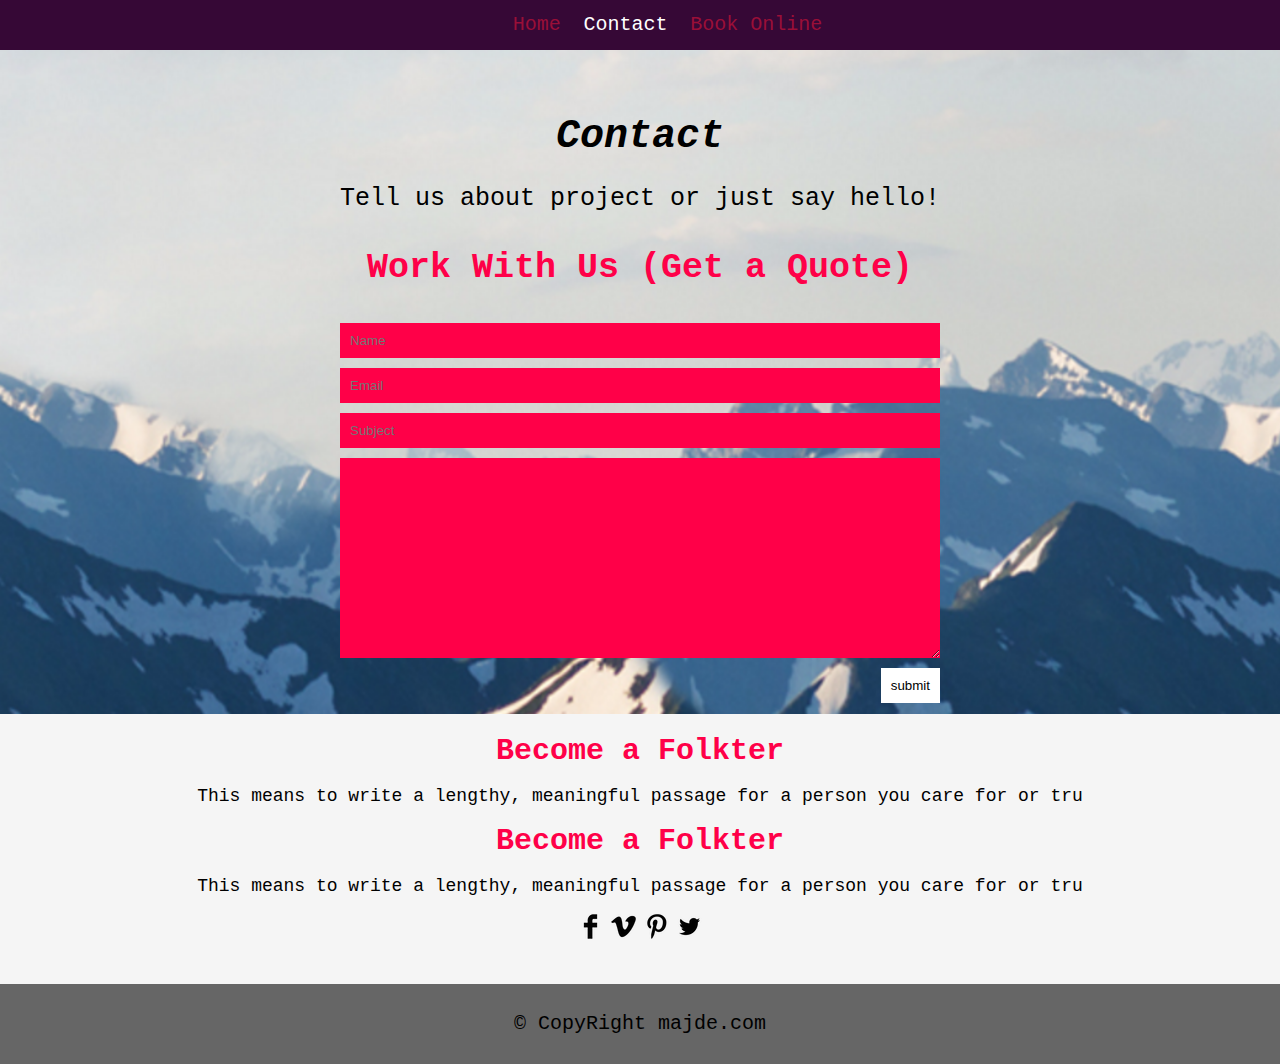
<file: mywork/myfist/contact.html>
<html>
    <head>
        <meat charset="utf-8">
        <link rel="stylesheet" href="css/style.css">    
        </meat>
        <title>myFirst Project</title>
    </head>
    <body>
        <!----Header--->
        <div class="navbar">
            <ul>
                <li><a href="index.html" >Home</a></li>
                <li><a class="active" href="contact.html">Contact</a></li>
                <li><a href="bookonline.html">Book Online</a></li>
            </ul>
        </div>
        <!--     contact    -->
        <div class="contact">
            <h2>Contact</h2>
            <p>Tell us about project or just say hello!</p>
            <div class="form">
                <h3>Work With Us (Get a Quote) </h3>
                <form>
                <input type="text" placeholder="Name">
                <input type="text" placeholder="Email">
                <input type="text" placeholder="Subject">
                <textarea cols="40" rows="10" placeholder="Message">
                </textarea>
                <input type="submit" value="submit" >
                </form>
            </div>
        </div>
        <div class="become">
            <h2>Become a Folkter</h2>
            <p>This means to write a lengthy, meaningful passage for a person you care for or tru</p>
            <h2>Become a Folkter</h2>
            <p>This means to write a lengthy, meaningful passage for a person you care for or tru</p>
        
            <div>
            <a href="#"><img src="imgs/img_1.png" alt="facebook"></a>
            <a href="#"><img src="imgs/img_2.png" alt="linked in "></a>
            <a href="#"><img src="imgs/img_3.png" alt="youtube"></a>
            <a href="#"><img src="imgs/img_4.png" alt="google+"></a>
            </div>
        </div>
        <!--     footer-->
        <div class="footer">
             &copy; CopyRight majde.com
         </div>
    </body>
</html>
</file>
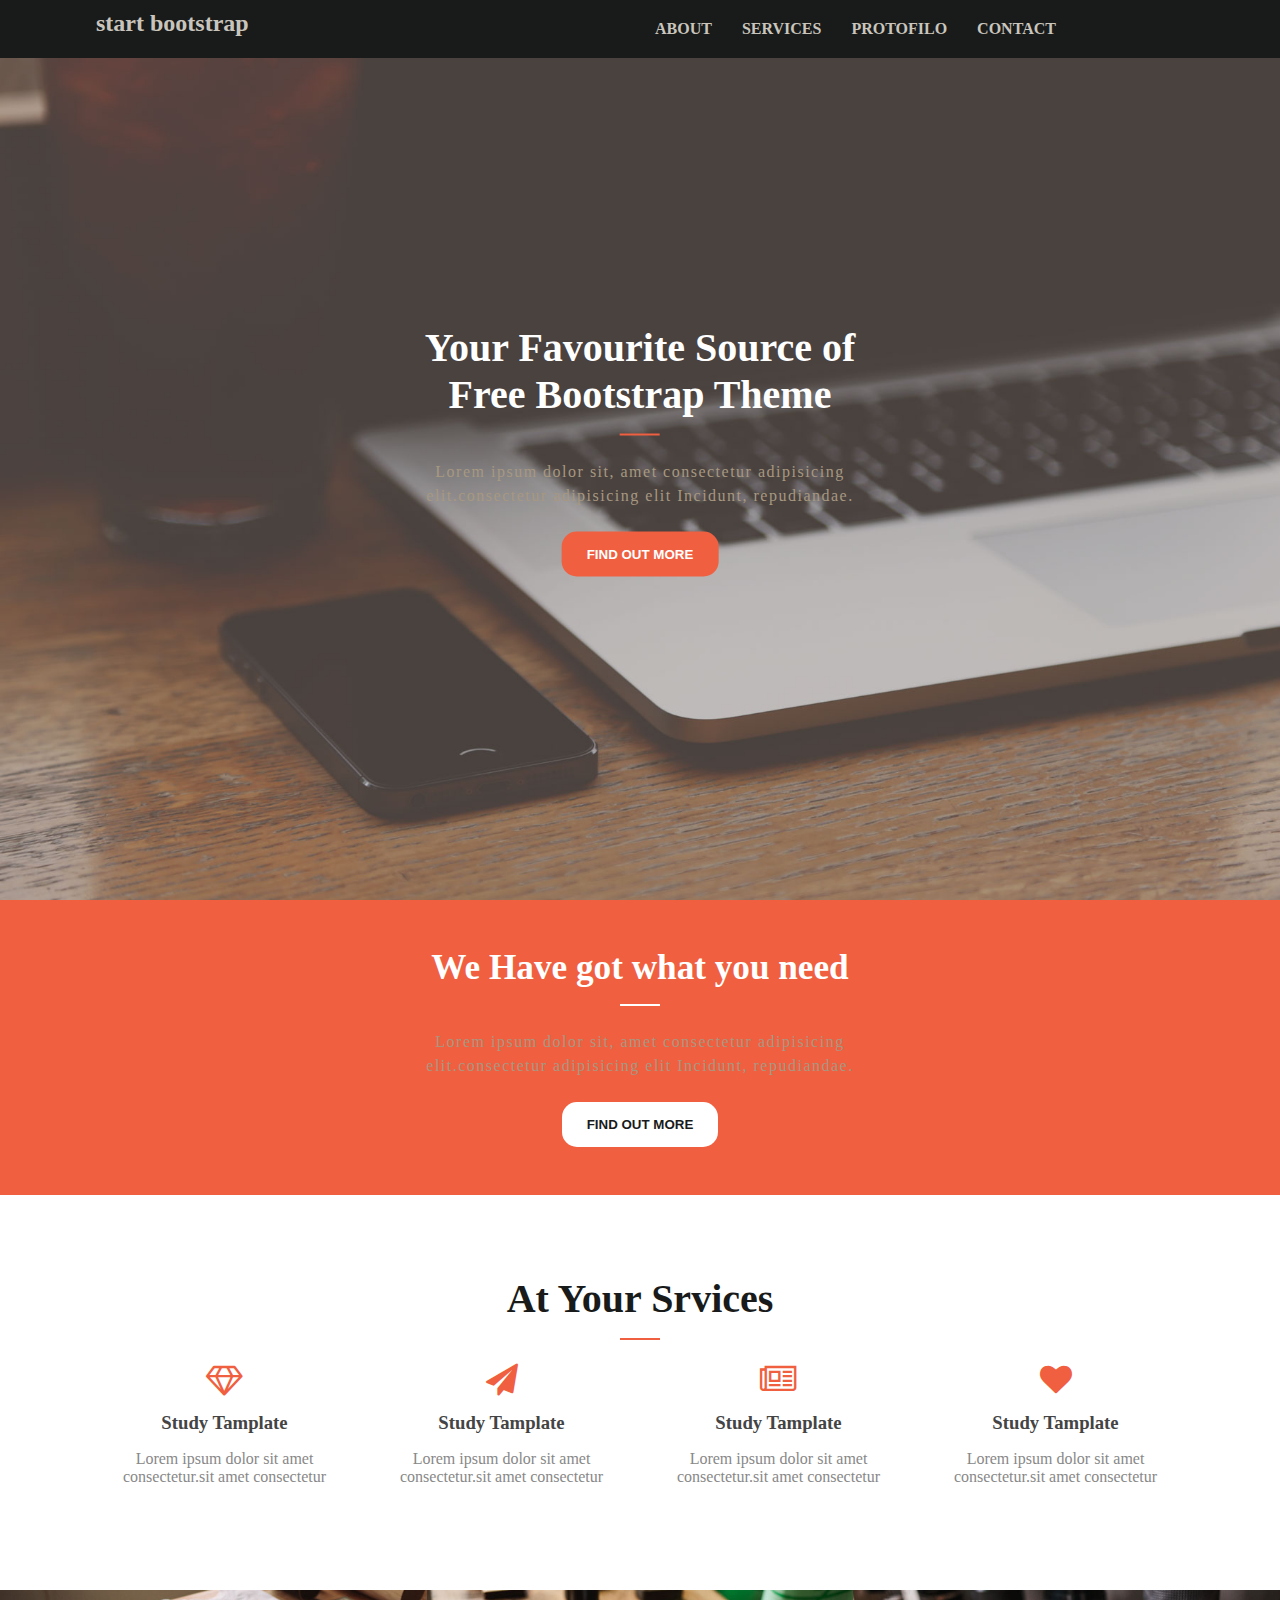
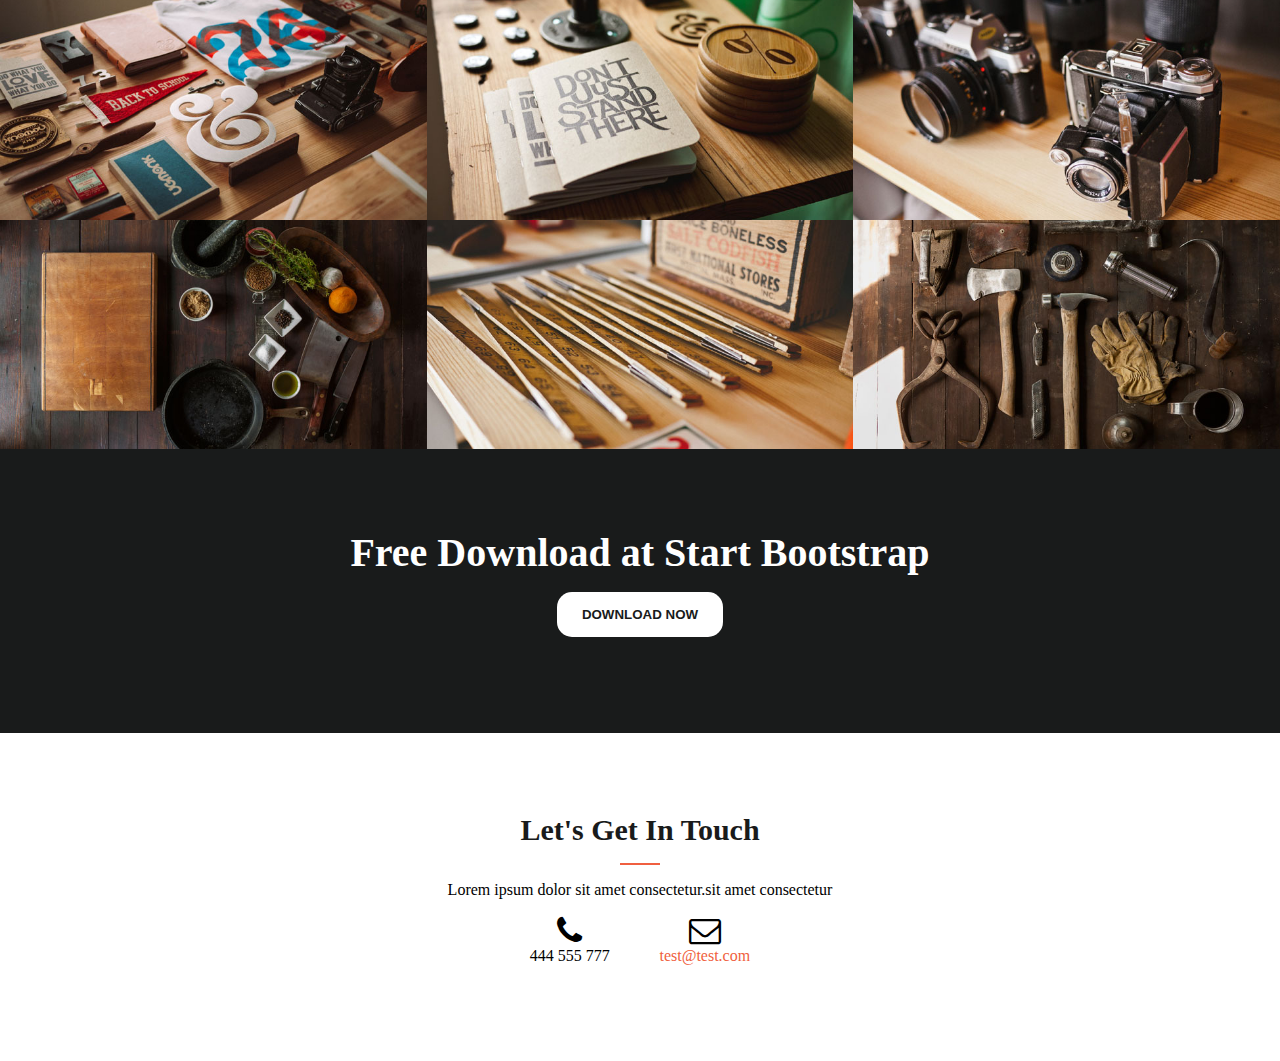
<file: mywork/sass-mediaqury/sass-mediaqury.html>
<!DOCTYPE html>
<html lang="en">
<head>
    <meta charset="UTF-8">
    <meta name="viewport" content="width=device-width, initial-scale=1.0">
    <meta http-equiv="X-UA-Compatible" content="ie=edge">
    <title>Template</title>
    <link rel="stylesheet" href="css/font-awesome.min.css">
    <link rel="stylesheet" href="css/main.css">
</head>
<body>
    <header>
        <div class="container">
                <div class="logo">
                        <h2>start bootstrap</h2>
                </div>
                <ul>
                    <li><a href="#">About</a></li>
                    <li><a href="#service">Services</a></li>
                    <li><a href="#proto">protofilo</a></li>
                    <li><a href="#contact">Contact</a></li>
                </ul>
        </div>
        
    </header>
    <!-- Home-->
    <section class="home">
        <div class="container">
            <div class="home_content">
                    <h2>Your Favourite Source of <br>Free Bootstrap Theme</h2>
                    <span></span>
                    <p>Lorem ipsum dolor sit, amet consectetur adipisicing <br>elit.consectetur adipisicing elit Incidunt, repudiandae.</p>
                    <button>Find Out More</button>
            </div>
        </div>
    </section>

    <!-- Need -->
    <section class="need">
            <h2>We Have got what you need </h2>
            <span></span>
            <p>Lorem ipsum dolor sit, amet consectetur adipisicing <br>elit.consectetur adipisicing elit Incidunt, repudiandae.</p>
            <button>Find Out More</button>

    </section>
    <!-- Services-->
    <section class="service" id="service">
        <div class="container">
            <h2>At Your Srvices</h2>
            <span></span>
            <div class="service-parent">
                    <div class="item">
                            <i class="fa fa-diamond fa-2x"></i>
                            <h3>Study Tamplate</h3>
                            <p>Lorem ipsum dolor sit amet consectetur.sit amet consectetur</p>
                    </div>
                    <div class="item">
                            <i class="fa fa-paper-plane fa-2x"></i>
                            <h3>Study Tamplate</h3>
                            <p>Lorem ipsum dolor sit amet consectetur.sit amet consectetur</p>
                    </div>
                    <div class="item">
                            <i class="fa fa-newspaper-o fa-2x"></i>
                            <h3>Study Tamplate</h3>
                            <p>Lorem ipsum dolor sit amet consectetur.sit amet consectetur</p>
                    </div>
                    <div class="item">
                            <i class="fa fa-heart fa-2x"></i>
                            <h3>Study Tamplate</h3>
                            <p>Lorem ipsum dolor sit amet consectetur.sit amet consectetur</p>
                    </div>
            </div>
        </div>
    </section>
    <!--  Images -->
    <section class="images" id="proto">
        <div>
            <img src="img/1.jpg" alt="">
           
        </div>
        <div>
                <img src="img/2.jpg" alt="">
        </div>
        <div>
                <img src="img/3.jpg" alt="">
        </div>
        <div>
                <img src="img/4.jpg" alt="">
        </div>
        <div>
                <img src="img/5.jpg" alt="">
        </div>
        <div>
                <img src="img/6.jpg" alt="">
        </div>

    </section>
    <!--    download   --->
    <section class="download">
        <h2>Free Download at Start Bootstrap</h2>
        <button>Download Now</button>
    </section>
    <!-- touch-->
    <section class="get-touch" id="contact">
        <h2>Let's Get In Touch</h2>
        <span></span>
        <p>Lorem ipsum dolor sit amet consectetur.sit amet consectetur</p>
        <div class="touch">
            <div class="item">
                <i class="fa fa-phone fa-2x"></i>
                <span>444 555 777</span>
            </div>
            <div class="item">
                    <i class="fa fa-envelope-o fa-2x"></i>
                    <span>test@test.com</span>
            </div>
        </div>
    </section>
</body>
</html>
</file>
<file: css/main.css>
.menu-btn {
  position: absolute;
  z-index: 3;
  right: 35px;
  top: 35px;
  cursor: pointer;
  transition: all 0.5s ease-out; }
  .menu-btn .btn-line {
    width: 28px;
    height: 3px;
    margin: 0 0 5px 0;
    background: #fff;
    transition: all 0.5s ease-out; }
  .menu-btn.close {
    transform: rotate(180deg); }
    .menu-btn.close .btn-line:nth-child(1) {
      transform: rotate(45deg) translate(5px, 5px); }
    .menu-btn.close .btn-line:nth-child(2) {
      opacity: 0; }
    .menu-btn.close .btn-line:nth-child(3) {
      transform: rotate(-45deg) translate(7px, -6px); }

.menu {
  position: fixed;
  top: 0;
  width: 100%;
  opacity: 0.9;
  visibility: hidden; }
  .menu.show {
    visibility: visible; }
  .menu-branding, .menu-nav {
    display: flex;
    flex-flow: column wrap;
    align-items: center;
    justify-content: center;
    float: left;
    width: 50%;
    height: 100vh;
    overflow: hidden; }
  .menu-nav {
    margin: 0;
    padding: 0;
    background: #373737;
    list-style: none;
    transform: translate3d(0, -100%, 0);
    transition: all 0.5s ease-out; }
    .menu-nav.show {
      transform: translate3d(0, 0, 0); }
  .menu-branding {
    background: #444;
    transform: translate3d(0, 100%, 0);
    transition: all 0.5s ease-out; }
    .menu-branding.show {
      transform: translate3d(0, 0, 0); }
    .menu-branding .portrait {
      width: 250px;
      height: 250px;
      background: url(../img/majde.jpg);
      background-size: cover;
      border-radius: 50%;
      border: solid 3px #eece1a; }
  .menu .nav-item {
    transform: translate3d(600px, 0, 0);
    transition: all 0.5s ease-out; }
    .menu .nav-item.show {
      transform: translate3d(0, 0, 0); }
    .menu .nav-item.current > a {
      color: #eece1a; }
  .menu .nav-link {
    display: inline-block;
    position: relative;
    font-size: 30px;
    text-transform: uppercase;
    padding: 1rem 0;
    font-weight: 300;
    color: #fff;
    text-decoration: none;
    transition: all 0.5s ease-out; }
    .menu .nav-link:hover {
      color: #eece1a; }

.nav-item:nth-child(1) {
  transition-delay: 0.1s; }

.nav-item:nth-child(2) {
  transition-delay: 0.2s; }

.nav-item:nth-child(3) {
  transition-delay: 0.3s; }

.nav-item:nth-child(4) {
  transition-delay: 0.4s; }

* {
  box-sizing: border-box; }

body {
  background: #444;
  color: #fff;
  height: 100%;
  margin: 0;
  font-family: 'Segoe UI', Tahoma, Geneva, Verdana, sans-serif;
  line-height: 1.5; }
  body#bg-img {
    background: url(../img/background.jpg);
    background-attachment: fixed;
    background-size: cover; }
    body#bg-img:after {
      content: '';
      position: absolute;
      top: 0;
      right: 0;
      width: 100%;
      height: 100%;
      z-index: -1;
      background: rgba(68, 68, 68, 0.8); }

h1, h2, h3 {
  margin: 0;
  font-weight: 400; }
  h1.lg-heading, h2.lg-heading, h3.lg-heading {
    font-size: 5rem; }
  h1.sm-heading, h2.sm-heading, h3.sm-heading {
    margin-bottom: 2rem;
    padding: 0.2rem 1rem;
    background: rgba(73, 73, 73, 0.5); }

p {
  font-size: 15px; }

a {
  color: #fff;
  text-decoration: none; }

header {
  position: fixed;
  z-index: 2;
  width: 100%; }

.text-secondary {
  color: #eece1a; }

main {
  padding: 3rem;
  min-height: calc(100vh - 60px); }
  main .icons {
    margin-top: 1rem; }
    main .icons a {
      padding: 0.4rem; }
      main .icons a:hover {
        color: #eece1a;
        transition: all 0.5s ease-out; }
  main#home {
    overflow: hidden; }
    main#home h1 {
      margin-top: 20vh; }

#about {
  overflow: hidden; }

.about-info {
  display: grid;
  grid-gap: 25px;
  grid-template-areas: 'bioimage bio bio' 'hrow hrow hrow' 'job1 job2 job3';
  grid-template-columns: repeat(3, 1fr); }
  .about-info .bio-image {
    grid-area: bioimage;
    margin: auto;
    border-radius: 50%;
    border: #eece1a 3px solid; }
  .about-info .bio {
    grid-area: bio;
    font-size: 1.5rem; }
  .about-info .h-row {
    grid-area: hrow; }
  .about-info .job-1 {
    grid-area: job1; }
  .about-info .job-2 {
    grid-area: job2; }
  .about-info .job-3 {
    grid-area: job3; }
  .about-info .job {
    background: #515151;
    padding: 0.5rem;
    border-bottom: #eece1a 5px solid; }
    .about-info .job h3 {
      border-bottom: #eece1a 1px solid; }

.projects {
  display: grid;
  grid-gap: 20px;
  grid-template-columns: repeat(3, 1fr); }
  .projects img {
    height: 250px;
    width: 100%;
    border: 3px #fff solid; }
    .projects img:hover {
      opacity: 0.5;
      border-color: #eece1a;
      transition: all 0.5s ease-out; }

.boxes {
  display: flex;
  flex-wrap: wrap;
  justify-content: space-evenly;
  align-items: center;
  margin-top: 1rem; }
  .boxes div {
    font-size: 1.5rem;
    border: 3px #fff solid;
    padding: 1.5rem 2.5rem;
    margin-bottom: 3rem;
    transition: all 0.5s ease-out; }
    .boxes div:hover {
      background: #eece1a;
      color: #000; }
      .boxes div:hover span {
        color: #000; }

.btn, .btn-dark, .btn-light {
  display: block;
  padding: 0.5rem 1rem;
  border: 0;
  margin-bottom: 0.1rem; }
  .btn:hover, .btn-dark:hover, .btn-light:hover {
    background: #eece1a;
    color: #000; }

.btn-dark {
  background: black;
  color: #fff; }

.btn-light {
  background: #c4c4c4;
  color: #333; }

#main-footer {
  text-align: center;
  padding: 1rem;
  background: #2b2b2b;
  color: #fff;
  height: 60px; }

@media screen and (min-width: 1171pxpx) {
  .projects {
    grid-template-columns: repeat(4, 1fr); } }

@media screen and (min-width: 769px) and (max-width: 1170px) {
  .projects {
    grid-template-columns: repeat(3, 1fr); } }

@media screen and (max-width: 768px) {
  main {
    align-items: center;
    text-align: center; }
    main .lg-heading {
      line-height: 1;
      margin-bottom: 1rem;
      font-size: 3rem; }
  ul.menu-nav,
  div.menu-branding {
    float: none;
    width: 100%;
    min-height: 0; }
    ul.menu-nav.show,
    div.menu-branding.show {
      transform: translate3d(0, 0, 0); }
  .menu-nav {
    height: 75vh;
    transform: translate3d(-100%, 0, 0);
    font-size: 24px; }
  .menu-branding {
    height: 25vh;
    transform: translate3d(100%, 0, 0); }
    .menu-branding .portrait {
      background: url(../img/small.jpg);
      background-size: cover;
      width: 150px;
      height: 150px; }
  .about-info {
    grid-template-areas: 'bioimage' 'bio' 'hrow' 'job1' 'job2' 'job3';
    grid-template-columns: 1fr; }
  .projects {
    grid-template-columns: repeat(2, 1fr); } }

@media screen and (max-width: 500px) {
  .projects {
    grid-template-columns: 1fr; } }
</file>
<file: mywork/html+css+jQuery1/css/style.css>
body{
    margin:0;
    padding: 0;
    font-family: 'Open Sans', Helvetica, Arial, sans-serif;
    height:1000px;
    
}


    /*   home   */
    

.home{
    width: 100%;
    height: 640px;
    background-image: url(../images/image-01.jpg);
    background-size: cover;
    margin-top: 0;
}
.home .header ul {
    text-align: center;
    list-style: none;
    margin-top: 0;
}
.home .header ul li {
    display: inline-block;
    padding: 25px;
    padding-left: 50px;
    
}
.home .header ul li a{
    text-decoration: none;
    color:#fff;
    font-size: 18px;
    font-weight: 50;
    line-height: 27px;
}
.home .best {
    width: 400px;
    height: 200px;
    margin:160px auto;
    text-align: center;
    
}
.home .best h1{;
    color: #fff;
    padding-top: 60px;
    font-size: 3rem;
    font-weight: 500;
    line-height: 1.1;
    letter-spacing: 2px;
    text-shadow: 2px 2px 2px rgba(0, 0, 0, 0.8);
    margin: .67em 0;
    text-transform: uppercase !important;
}
.home .best p {
    line-height:1.8;
    font-weight: 200;
    color: #fff;
    font-size: 1.4rem;
    margin-bottom: 0;
    text-shadow: 2px 2px 2px rgba(0, 0, 0, 0.8);
}
.scroll_nav{
    width: 100%;
    height: 70px;
    background-color: rgba(0, 0, 0, 0.5);
    position: fixed;
    top:0;
    display: none;
}


/*    about   */

.about{
    width: 100%;
    height: 650px;
    background-image: url(../images/image-02.jpg);
    background-size: cover;
}
.about .about_us{
    width: 35.3%;
    height: 100%;
    background-color: rgba(0,0,0,0.5);
    float: right;
    margin-right: 75px;
}

.about .about_us h2{
    margin: 0;
    color:rgb(253, 255, 115);
    padding-top: 100px;
    font-size: 28.8px;
    padding-left: 40px;
    font-weight: 100;
    
}

.about .about_us p{
   color:#fff;
   font-size: 18px;
   font-weight:100;
   line-height: 32.4px;
   margin-bottom: 35px;
   padding: 25px;
   padding-left: 40px;
     
}
/*      sevices    */
.services{
    width: 100%;
    height: 700px;
    background-image: url(../images/image-03.jpg);
    background-size: cover;
}

.services .services_us{
    width: 35.5%;
    height: 100%;
    margin-left: 60px;
    background-color: rgba(0,0,0,0.5);
    float: left;
}
.services .services_us h2{
    color:rgb(253, 255, 115);
    padding-top: 50px;
    font-size: 28.8px;
    padding-left: 40px;
    font-weight: 100;
    
}
.services .services_us p{
   color:#fff;
   font-size: 18px;
   font-weight:100;
   line-height: 35px;
   margin-bottom: 15px;
   padding: 15px;
   padding-left: 40px;
}

/*     Testimonials    */
.Testimonials{
    width: 100%;
    height: 700px;
    background-image: url(../images/image-04.jpg);
    background-size: cover;
}
.Testimonials h2{
    margin: 0;
    text-align: center;
    padding-top: 5%;
    font-weight: 200;
    font-size: 35px;
}
.Testimonials .test{
    width: 30%;
    background-color: rgba(0,0,0,0.5);
    height: 400px;
    float: left;
    margin-left: 2.5%;
    color: #fff;
    text-align: center;
    margin-top: 3%
}
.Testimonials .test i{
    padding: 25px;
}
.Testimonials .test p{
    font-size: 18px;
    font-weight:lighter;
    padding: 20px;
    text-align: left;
    line-height: 1.8;
}

/*    cotact us   */
.contact{
    width: 100%;
    height: 600px;
    background-image: url(../images/image-05.jpg);
    background-size: cover;
}
.contact .contact_us{
    width: 35%;
    height: 100%;
    background: rgba(0,0,0,0.5);
    float: right;
    margin-right: 60px;
}
.contact .contact_us form{
    width: 80%;
    height: 100%;
    padding-left: 50px;
}

.contact .contact_us h2{
    margin: 0;
    padding: 70px 0 40px 0 ;
    color: rgb(253, 255, 115);
    font-size: 30px;
    font-weight: 100;
}
.contact .contact_us form input{
    display: block;
    width: 100%;
    height: 50px;
    background: rgba(0,0,0,0.5);
    border: 0;
    margin-bottom: 15px;
    padding: 15px;
    outline: 0;
    color:#fff;
    font-size: 17px;
    letter-spacing: 0.5;
}
.contact .contact_us form textarea {
    width: 100%;
    margin-bottom: 10px;
    background: rgba(0,0,0,0.5);
    border: 0;
    color:#fff;
    font-size: 17px;
    font-family: sans-serif;
    letter-spacing: 0.5;
    outline: 0;
}
.contact .contact_us form input[type='submit']{
    width: 150px;
    height: 60px;
    float: left;
    cursor: pointer;
    margin-top: 7px;
    font-size: 20px;
     background: rgba(0,0,0,0.3);
}
.contact .contact_us form input[type='submit']:hover{
    background: rgba(0,0,0,0.5);
}
.clearfix {
  overflow: auto;
}
</file>
<file: mywork/myfist/css/style.css>
body{
    margin: 0;
    padding: 0;
    font-family: monospace;
   
}
/*  navbar  */

.navbar{
    widows: 100%;
    height: 50px;
    background:#360836;
    
}
.navbar ul {
    list-style: none;
    text-align: center;
    line-height: 50px;
    
}
.navbar ul li{
    display: inline-block;
}
.navbar ul li a{
    color:#9a0f38;
    text-decoration: none;
    margin-left: 15px;
    font-size: 20px;
}
.navbar ul li a.active {color:#fff;}
/*     Web Flok   */
.web {
    width:100%;
    height: 600px;
    background: url(../imgs/cover.png);
    background-size: cover;
    text-align: center;
   position: relative;
}
.web .flok{
    margin-bottom: 80px;
    padding-top:50px;
}
.web .flok h2{
    margin: 0;
    padding: 0;
    font-size: 50px;
    color:#fff;
    text-transform: uppercase;
}
.web .flok p{
    letter-spacing: 10px;
    font-size: 25px;
    color:#fff;
    
}
.web .dream p{
    color:#fff;
    font-size: 20px;
    
    
}
.web .work{
    position: absolute;
    bottom: 0;
    color:#fff;
    left: 40%;
    background: #ff0048;
    padding: 15px;
    width: 250px;
    font-size: 20px;
    
}
.web .work:after{
    content: "";
    border-top: 20px solid #ff0048;
    border-right: 20px solid transparent;
    border-left: 20px solid transparent;
    position: relative;
    top:55px;
    left:-70px;
}
/*    Images   */
.image {
    width: 100%;
}
.image .img{
    width: 25%;
    height: 253px;
    float: left;
    background: url(../imgs/image_1.jpg);
}
.image .img .over{
    width: 100%;
    height: 100%;
    background: rgba(0,0,0,0.5);
    opacity: 0;
}
.image .img:hover .over{
    opacity: 1;
}
.image .i-1{background: url(../imgs/image_2.jpg)}
.image .i-2{background: url(../imgs/image_3.jpg)}
.image .i-3{background: url(../imgs/image_4.jpg)}
.image .i-4{background: url(../imgs/image_5.jpg)}
.image .i-5{background: url(../imgs/image_6.jpg)}
.image .i-6{background: url(../imgs/image_7.jpg)}
.image .i-7{background: url(../imgs/image_8.jpg)}
.image .i-8{background: url(../imgs/image_9.jpg)}
.image .i-9{background: url(../imgs/image_10.jpg)}
.image .i-10{background: url(../imgs/image_11.jpg)}
.image .i-11{background: url(../imgs/image_12.jpg)}
.clear {clear: both}

/* Meet Folk   */
.meet{
    width: 100%;
    height: auto;
    position: relative;
    text-align: center;
    background: #f5f5f5
}
.meet .head {
    position: absolute;
    top: 0;
    background: #ff0048;
    width: 100%;
    height: 50px;
    text-align: center;
    color: #fff;
    font-size: 20px;
    line-height: 50px;
    text-transform: uppercase;
}
.meet .head:after{
     content: "";
    border-top: 20px solid #ff0048;
    border-right: 20px solid transparent;
    border-left: 20px solid transparent;
    position: relative;
    top:55px;
    left:-90px
}
.meet h2{
    margin: 0;
    padding: 8%;
    padding-bottom: 1%;
    color: #ff0048;
    font-size: 30px;
}
.meet .meet_img{
    display: inline-block;
    margin-top: 90px;
}


.meet .meet_img h3{
    color: #ff0048;
    font-size: 25px;
    letter-spacing: 5px;
    
}

.meet button{
    width: 150px;
    background-color: #000;
    border: 0;
    padding: 10px;
    color:#fff;
    cursor: pointer;
    margin: 15px 0;
     
}
/*    End   */
.end{
    width: 100%;
    height: 700;
    text-align: center;
    background-image: url(../imgs/Cover_2.jpg);
    background-position:center;
}
.end .content{
    width: 400px;
    display: inline-block;
    color: #fff;
    margin-top: 8%;
    padding-left: 40px;
    font-size: 15px;
        
}
.end .content h2{
    margin: 0;
    padding: 0;
}
.end  button{
    margin-top: 4%;
    background: #fff;
    border: 1 solid #888;
    width: 150px;
    padding: 10px;
    color: #000;
    font-size: 15px;
    text-transform: uppercase;
    cursor: pointer;
    
}
.end .bol{
    text-align: center;
    margin: 2%;
}
.end .bol span{
    width: 10px;
    height: 10px;
    display: inline-block;
    background: #fff;
    border-radius: 50%;
}
.end .bol span:hover{
    background: #ff0048;
}
.footer{
    background: #666;
    width: 100%;
    height: 80px;
    text-align: center;
    line-height: 80px;
    font-size: 20px;
    color:#000;
    font-style:normal;
}
/**************************    contact    ********************/
.contact{
    width: 100%;
    height: 600px;
    background-image: url(../imgs/coverPage2.PNG);
    background-size: cover;
    text-align: center;
    padding-top: 5%;
    
}
.contact h2{
    margin: 0;
    color: #000;
    font-size: 40px;
    font-style: italic;
    
}
.contact p{
 font-size: 25px   
}
.contact .form{
    width: 600px;
    height: 400px;
   
    text-align: center;
    margin: auto;
}.contact .form h3{
    color: #ff0048;
    font-size: 35px;
}
.contact .form input[type=text] ,textarea{
    width: 100%;
    background-color: #ff0048;
    display: block;
    border: 0;
    margin-bottom: 10px;
    height: 35px;
    color: #fff;
    padding-left: 10px;
    
}


textarea{
    height: 200px;
}
.contact .form input[type=submit]{
    float: right;
    border: 0;
    background: #fff;
    padding: 10px;
    cursor: pointer;
}
/*   becom   */
.become{
    width: 100%;
    height: 250px;
    text-align: center;
    padding-top: 20px;
    background: #f5f5f5;
    
}
.become h2 {
    margin: 0;
    color: #ff0048;
    font-size: 30px;
}
.become p{
    font-size: 18px;
}
/************* Book *******/
.contact .cover {
    width: 900px;
    height: 400px;
    background: #fff;
    margin: auto;
    padding-top: 5%;
}
.contact .cover .left{
    width: 45%;
    float: left;
    margin-left: 5%;
    height: 252px;
}
.contact .cover .left img{width: 100%}
.contact .cover .right{
    width: 45%;
    float: right;
    background-color: #eee;
    margin-right: 5%;
    height: 250px;
    padding-top: 6%;
}
.contact .cover .right button{
    background: #000;
    color: #fff;
    border: 0;
    padding: 10px;
    cursor: pointer;
}
</file>
<file: mywork/sass-mediaqury/css/main.css>
.h2, .home .home_content h2, .need h2, .service h2, .download h2, .get-touch h2 {
  font-size: 2.5rem;
  color: #fff; }

.span, .home .home_content span, .need span, .service span, .get-touch > span {
  display: block;
  width: 40px;
  height: 2px;
  background: #f05f40;
  margin: 1rem auto; }

.p, .home .home_content p, .need p {
  margin: 1.5rem 0;
  color: #a79881;
  letter-spacing: 1.5px;
  line-height: 1.5; }

.button-p, .home .home_content button {
  background: #f05f40;
  color: #fff;
  text-transform: uppercase;
  padding: 15px 25px;
  border-radius: 15px;
  border: 0;
  font-weight: bold;
  cursor: pointer;
  transition: all 0.5s ease-in-out; }
  .button-p:hover, .home .home_content button:hover {
    background: #fff;
    color: #f05f40; }

.button-s, .need button, .download button {
  background: #fff;
  color: #191b1b;
  text-transform: uppercase;
  padding: 15px 25px;
  border-radius: 15px;
  border: 0;
  font-weight: bold;
  cursor: pointer;
  transition: all 0.5s ease-in-out; }
  .button-s:hover, .need button:hover, .download button:hover {
    background: #191b1b;
    color: #fff;
    border: 1px solid #fff; }

.w_f, header .logo, header ul {
  width: 50%;
  float: left; }

body {
  font-family: Merriweather,'helvetice neue' Arial, sans-serif; }

* {
  margin: 0;
  padding: 0;
  box-sizing: border-box; }

.container {
  width: 85%;
  margin: auto; }

header {
  background: #191b1b;
  overflow: hidden;
  position: fixed;
  width: 100%;
  top: 0;
  z-index: 10; }
  header .logo h2 {
    padding: 10px 0;
    color: #c9c5bd; }
  header ul {
    display: flex;
    list-style: none;
    padding: 10px 0; }
    header ul li {
      padding: 10px 15px; }
      header ul li a {
        color: #c9c5bd;
        text-decoration: none;
        font-weight: bold;
        text-transform: uppercase;
        transition: all 0.5s ease-in-out; }
        header ul li a:hover {
          color: #f05f40; }

.home {
  background: url(../img/header.jpg);
  height: 100vh;
  background-size: cover;
  text-align: center;
  position: relative; }
  .home .home_content {
    position: absolute;
    top: 50%;
    left: 50%;
    transform: translate(-50%, -50%); }

.need {
  background: #f05f40;
  text-align: center;
  padding: 3rem 0; }
  .need h2 {
    font-size: 2.2rem; }
  .need span {
    background: #fff; }

.service {
  padding: 5rem 0;
  background: #fff;
  text-align: center; }
  .service h2 {
    color: #191b1b; }
  .service .service-parent {
    display: grid;
    grid-template-columns: repeat(4, 1fr);
    grid-gap: 20px;
    margin: 1.5rem 0; }
    .service .service-parent i {
      color: #f05f40; }
    .service .service-parent h3 {
      margin: 1rem 0;
      color: #444; }
    .service .service-parent p {
      color: #888; }

.images {
  display: grid;
  grid-template-columns: repeat(3, 1fr);
  font-size: 0; }
  .images > div {
    position: relative; }
    .images > div img {
      width: 100%; }
    .images > div:after {
      content: "";
      position: absolute;
      top: 0;
      left: 0;
      width: 100%;
      height: 100%;
      background: rgba(240, 95, 64, 0.5);
      opacity: 0;
      transition: all 0.5s ease-in-out; }
    .images > div:hover:after {
      opacity: 1; }

.download {
  text-align: center;
  background: #191b1b;
  padding: 5rem 0; }
  .download button {
    margin: 1rem 0; }

.get-touch {
  text-align: center;
  padding: 5rem 0; }
  .get-touch h2 {
    color: #191b1b;
    font-size: 30px; }
  .get-touch .touch {
    display: flex;
    justify-content: center; }
    .get-touch .touch .item {
      margin: 1rem 1.55rem; }
      .get-touch .touch .item i {
        display: block; }
      .get-touch .touch .item:last-child span {
        color: #f05f40; }
</file>
